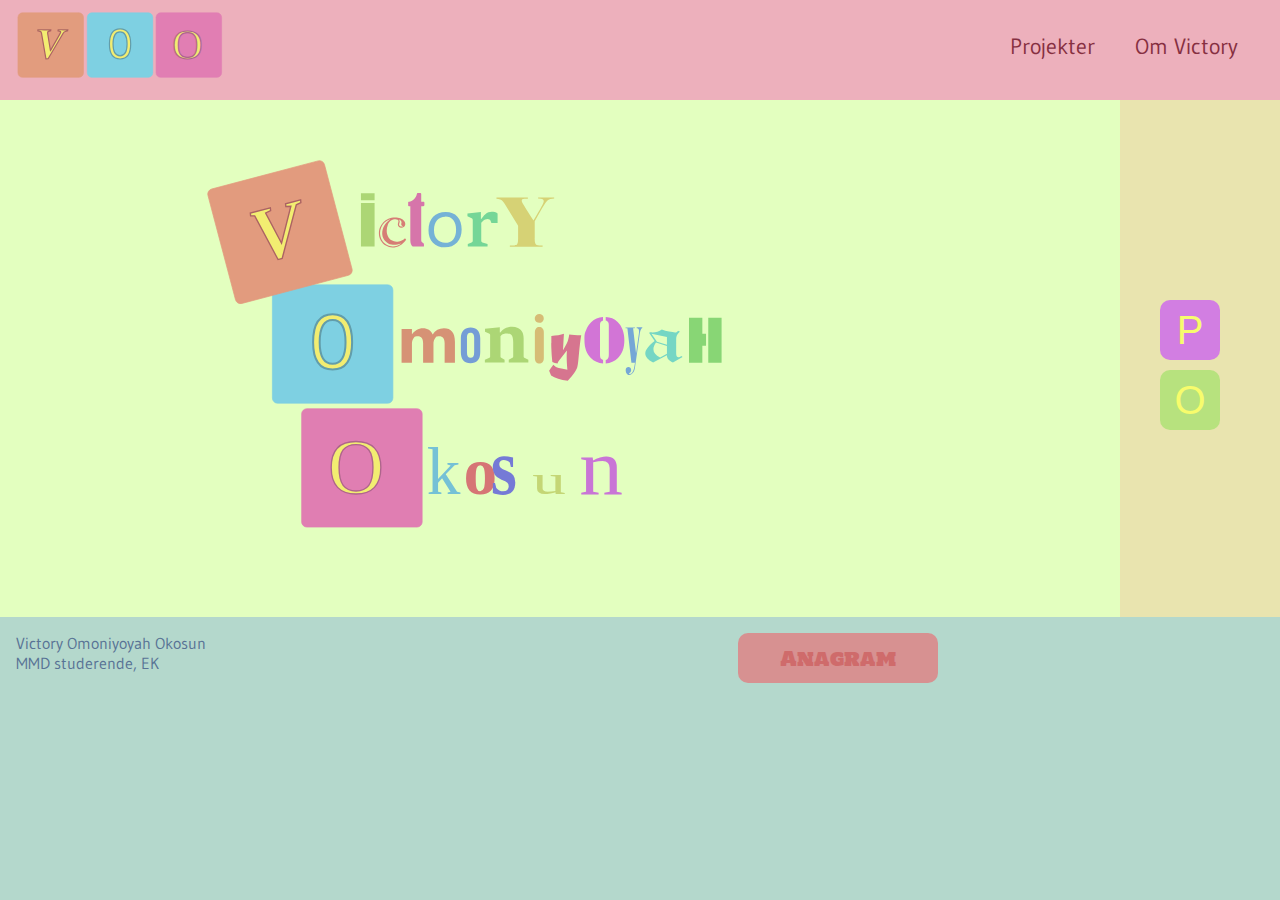
<file: index.html>
<!DOCTYPE html>
<html lang="da">

<head>
    <meta charset="UTF-8">
    <meta name="viewport" content="width=device-width, initial-scale=1.0">
    <title>VOO</title>

    <link rel="stylesheet" href="stylesheets/general.css">
    <link rel="stylesheet" href="stylesheets/forside.css">

    <link rel="preconnect" href="https://fonts.googleapis.com">
    <link rel="preconnect" href="https://fonts.gstatic.com" crossorigin>
    <link
        href="https://fonts.googleapis.com/css2?family=Gudea:ital,wght@0,400;0,700;1,400&family=Happy+Monkey&display=swap"
        rel="stylesheet">

    <link rel="preconnect" href="https://fonts.googleapis.com">
    <link rel="preconnect" href="https://fonts.gstatic.com" crossorigin>
    <link href="https://fonts.googleapis.com/css2?family=Holtwood+One+SC&display=swap" rel="stylesheet">

    <link rel="preconnect" href="https://fonts.googleapis.com">
    <link rel="preconnect" href="https://fonts.gstatic.com" crossorigin>
    <link href="https://fonts.googleapis.com/css2?family=Hanalei+Fill&display=swap" rel="stylesheet">

    <link rel="preconnect" href="https://fonts.googleapis.com">
    <link rel="preconnect" href="https://fonts.gstatic.com" crossorigin>
    <link href="https://fonts.googleapis.com/css2?family=Hanalei+Fill&family=Luckiest+Guy&display=swap"
        rel="stylesheet">

    <link rel="icon" type="image/png" sizes="32x32" href="forside-img/favicon.svg">
</head>

<body>
    <header>
        <a href="index.html"><img class="logo" src="forside-img/tema6-logo.svg" alt="logo"></a>
        <nav>
            <ul class="menu">
                <li><a href="projekter.html">Projekter</a></li>
                <li><a href="ommig.html">Om Victory</a></li>
            </ul>
            <button class="burger">
                <span class="line"></span>
                <span class="line"></span>
                <span class="line"></span>
            </button>
        </nav>
    </header>
    <main>
        <div id="buttonbox">
            <img id="forside1" src="forside-img/forside1.svg" alt="Victory Omoniyoyah Okosun">
            <img id="forside2" class="hide" src="forside-img/forside2.svg" alt="Victory Omoniyoyah Okosun">
            <img id="forside3" class="hide" src="forside-img/forside3mobil.svg" alt="Victory Omoniyoyah Okosun">
            <button id="knap1" class="anagram">Anagram</button>
            <button id="knap2" class="anagram hide">Reshuffle</button>
            <button id="knap3" class="anagram hide">🗘</button>
        </div>
        <div id="container">
            <div id="tomdiv" class="panel-div"></div>
            <div id="sidepanel" class="panel-div">
                <div class="button-flex">
                    <button id="pbutton" class="buttons"><a href="projekter.html">P</a></button>
                    <div class="text-hide1">rojekter</div>
                </div>
                <div class="button-flex">
                    <button id="obutton" class="buttons"><a href="projekter.html">O</a></button>
                    <div class="text-hide2">m Victory</div>
                </div>
            </div>
        </div>
    </main>
    <footer>
        <div>
            <p>Victory Omoniyoyah Okosun</p>
            <p>MMD studerende, EK</p>
        </div>
        <div class="gemknapper">
            <button id="desk-knap1" class="anagram hide show">Anagram</button>
            <button id="desk-knap2" class="anagram hide">Reshuffle</button>
            <button id="desk-knap3" class="anagram hide">🗘</button>
        </div>
    </footer>
    <script src="javascript/menu.js"></script>
    <script src="javascript/forside.js"></script>
</body>

</html>
</file>
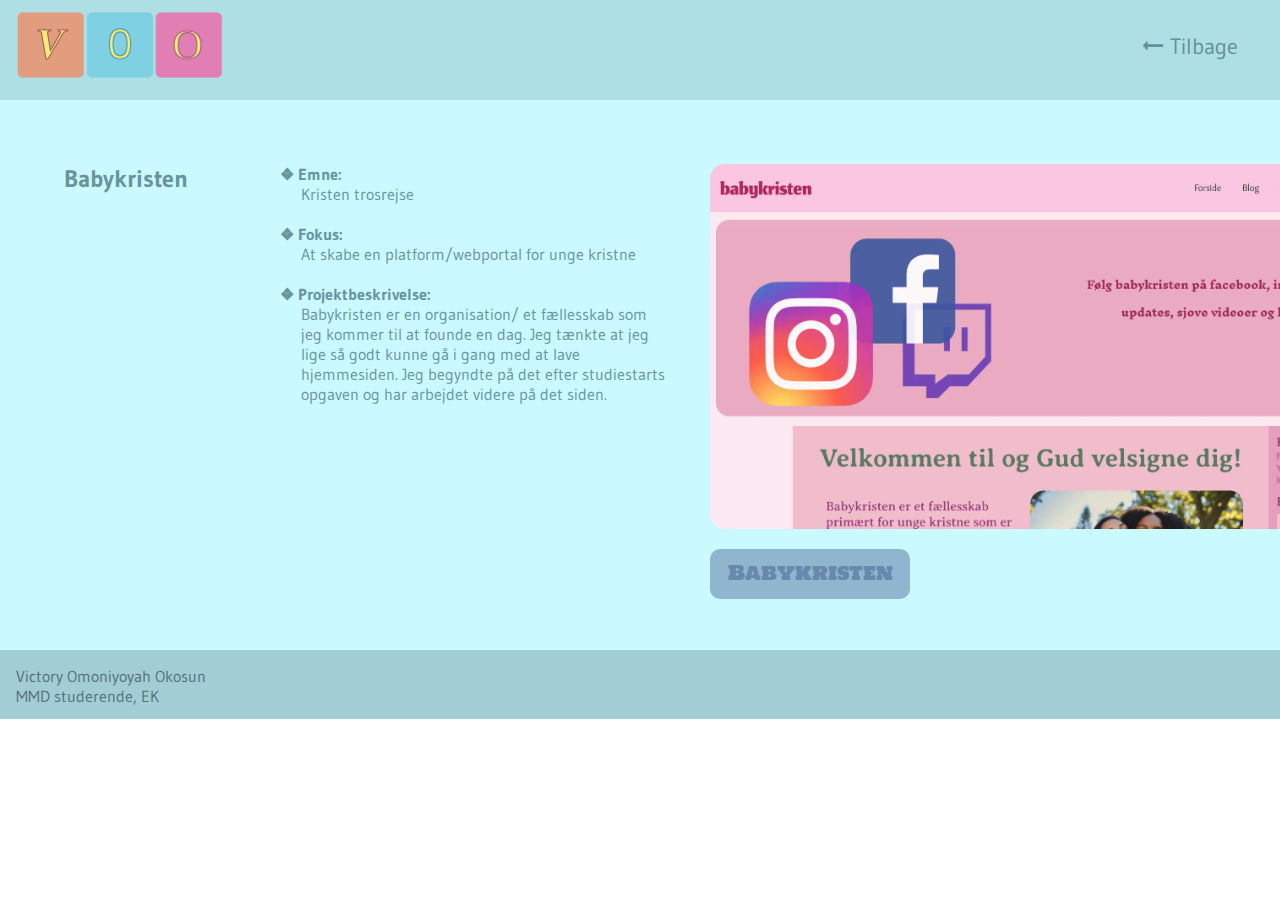
<file: bonus.html>
<!DOCTYPE html>
<html lang="da">

<head>
    <meta charset="UTF-8">
    <meta name="viewport" content="width=device-width, initial-scale=1.0">
    <title>Projekter</title>

    <link rel="stylesheet" href="stylesheets/general.css">
    <link rel="stylesheet" href="stylesheets/bonus.css">

    <link rel="preconnect" href="https://fonts.googleapis.com">
    <link rel="preconnect" href="https://fonts.gstatic.com" crossorigin>
    <link
        href="https://fonts.googleapis.com/css2?family=Gudea:ital,wght@0,400;0,700;1,400&family=Happy+Monkey&display=swap"
        rel="stylesheet">

    <link rel="preconnect" href="https://fonts.googleapis.com">
    <link rel="preconnect" href="https://fonts.gstatic.com" crossorigin>
    <link href="https://fonts.googleapis.com/css2?family=Holtwood+One+SC&display=swap" rel="stylesheet">

    <link rel="preconnect" href="https://fonts.googleapis.com">
    <link rel="preconnect" href="https://fonts.gstatic.com" crossorigin>
    <link href="https://fonts.googleapis.com/css2?family=Hanalei+Fill&display=swap" rel="stylesheet">

    <link rel="preconnect" href="https://fonts.googleapis.com">
    <link rel="preconnect" href="https://fonts.gstatic.com" crossorigin>
    <link href="https://fonts.googleapis.com/css2?family=Hanalei+Fill&family=Luckiest+Guy&display=swap"
        rel="stylesheet">

    <link rel="icon" type="image/png" sizes="32x32" href="forside-img/favicon.svg">
</head>

<body>
    <header>
        <a href="index.html"><img class="logo" src="forside-img/tema6-logo.svg" alt="logo"></a>
        <nav>
            <ul class="menu">
                <li><a href="projekter.html">🠔 Tilbage</a></li>
            </ul>
            <button class="burger">
                <span class="line"></span>
                <span class="line"></span>
                <span class="line"></span>
            </button>
        </nav>
    </header>
    <main>
        <!--BONUS Div-->
        <div id="bonus" class="projekt">
            <!-- <div class="bonus">
                <img class="scroll-arrow" src="semester1-img/scroll-bonus.svg" alt="Studiestart">
            </div> -->
            <div class="bonus-1 overskrift"><b>Babykristen</b></div>
            <div class="bonus-2">
                <div class="omsiden">
                    <b class="overskrift">Babykristen</b>
                </div>
                <p><b>❖ Emne:</b></p>
                <p class="movein">Kristen trosrejse</p>
                <br>
                <p><b>❖ Fokus:</b></p>
                <p class="movein">At skabe en platform/webportal for unge kristne</p>
                <br>
                <p><b>❖ Projektbeskrivelse:</b></p>
                <p class="movein">Babykristen er en organisation/ et fællesskab som jeg kommer til at founde en dag. Jeg
                    tænkte at jeg lige så godt kunne
                    gå i gang med at lave hjemmesiden. Jeg begyndte på det efter studiestarts opgaven og har arbejdet
                    videre på det siden.</p>
                <br>
            </div>
            <div class="mobil-bonus-3">
                <img class="mobilside-img" src="semester1-img/bonus-ss-mobil.webp" alt="billede af side">
                <br>
                <div class="knap bonus-button2">
                    <a href="https://vicky8484.github.io/babykristen/">Babykristen</a>
                </div>
            </div>
            <div class="bonus-3">
                <img class="webside-img" src="semester1-img/bonus-ss.webp" alt="billede af side">
                <br>
                <div class="knap bonus-button2">
                    <a href="https://vicky8484.github.io/babykristen/">Babykristen</a>
                </div>
            </div>
            <div class="bonus-1 overskrift quiz"><b>HSKT</b></div>
            <div class="bonus-2">
                <div class="omsiden">
                    <b class="overskrift">HSKT</b>
                </div>
                <p><b>❖ Emne:</b></p>
                <p class="movein">Opfundet genbrugsbutik</p>
                <br>
                <p><b>❖ Fokus:</b></p>
                <p class="movein">At skabe en hjemmeside/webshop til en opdigtet genbrugsbutik</p>
                <br>
                <p><b>❖ Projektbeskrivelse:</b></p>
                <p class="movein">Head, Shoulders, Knees & Toes er en genbrugsbutik som jeg fandt på i forbindelse med
                    at prøve at lave et site med
                    dobbelt header på siderne, altså at bruge header-elementet flere gange til at lave lokale menuer
                    under den globale.</p>
                <br>
            </div>
            <div class="mobil-bonus-3">
                <img class="mobilside-img" src="semester1-img/hskt-ss-mobil.webp" alt="billede af side">
                <br>
                <div class="knap bonus-button">
                    <a href="https://vicky8484.github.io/dobbel_header/">HSKT</a>
                </div>
            </div>
            <div class="bonus-3">
                <img class="webside-img" src="semester1-img/hskt-ss.webp" alt="billede af side">
                <br>
                <div class="knap bonus-button">
                    <a href="https://vicky8484.github.io/dobbel_header/">HSKT</a>
                </div>
            </div>
            <div class="bonus-1 overskrift"><b>Onclick spil</b></div>
            <div class="bonus-2">
                <div class="omsiden">
                    <b class="overskrift">Onclick spil</b>
                </div>
                <p><b>❖ Emne:</b></p>
                <p class="movein">Et spil</p>
                <br>
                <p><b>❖ Fokus:</b></p>
                <p class="movein">Bruge onclick events til at ændre billedet</p>
                <br>
                <p><b>❖ Projektbeskrivelse:</b></p>
                <p class="movein">Jeg ville teste onclick events og endte med at lave et spil med 7 levels (indtil
                    videre).</p>
                <br>
                <p class="movein">Hint hvis du sidder fast: Der er intet klikbart på billedet, da det bare er et
                    billede. Alt interaktivt er i teksten
                    eller et sted på linje med teksten.</p>
                <br>
            </div>
            <div class="mobil-bonus-3">
                <img class="mobilside-img" src="semester1-img/spil-mobil-ss.webp" alt="billede af side">
                <br>
                <div class="knap bonus-button">
                    <a href="https://vicky8484.github.io/spil_site/">Spil</a>
                </div>
            </div>
            <div class="bonus-3">
                <img class="webside-img" src="semester1-img/spil-ss.webp" alt="billede af side">
                <br>
                <div class="knap bonus-button">
                    <a href="https://vicky8484.github.io/spil_site/">Spil</a>
                </div>
            </div>
            <div class="bonus-1 overskrift"><b>Just scroll...</b></div>
            <div class="bonus-2">
                <div class="omsiden">
                    <b class="overskrift">Just scroll...</b>
                </div>
                <p><b>❖ Emne:</b></p>
                <p class="movein">Scroll animationer</p>
                <br>
                <p><b>❖ Fokus:</b></p>
                <p class="movein">Intet</p>
                <br>
                <p><b>❖ Projektbeskrivelse:</b></p>
                <p class="movein">Lave et site hvor man bare skal scrolle.</p>
                <p class="movein">(Det skulle være et sindssygt godt site, men
                    nu hvor jeg ved, at jeg godt kan lave det, er det ret kedeligt, så jeg har ikke lagt ret meget
                    energi
                    i det).</p>
                <br>
            </div>
            <div class="mobil-bonus-3">
                <img class="mobilside-img" src="semester1-img/js-mobil-ss.webp" alt="billede af side">
                <br>
                <div class="knap bonus-button">
                    <a href="https://vicky8484.github.io/scroll-site/">Scroll</a>
                </div>
            </div>
            <div class="bonus-3">
                <img class="webside-img" src="semester1-img/js-ss.webp" alt="billede af side">
                <br>
                <div class="knap bonus-button">
                    <a href="https://vicky8484.github.io/scroll-site/">Scroll</a>
                </div>
            </div>
            <div class="bonus-1 overskrift quiz"><b>Quiz</b></div>
            <div class="bonus-2">
                <div class="omsiden">
                    <b class="overskrift">Quiz</b>
                </div>
                <p><b>❖ Emne:</b></p>
                <p class="movein">Gæt min mening</p>
                <br>
                <p><b>❖ Fokus:</b></p>
                <p class="movein">At lave quiz kode som jeg kan bruge igen i fremtiden</p>
                <br>
                <p><b>❖ Projektbeskrivelse:</b></p>
                <p class="movein">Når jeg er helt broke, laver jeg betalte spørgeundersøgelser, og så tænkte jeg det
                    kunne
                    være sjovt at lave en selv. Men jeg kunne ikke finde nogle tutorials, så jeg fulgte den her <a
                        href="https://www.youtube.com/watch?v=PBcqGxrr9g8" class="bonus-link">Great stack tutorial</a>
                    og lavede en quiz i
                    stedet.</p>
                <br>
            </div>
            <div class="mobil-bonus-3">
                <img class="mobilside-img" src="semester1-img/quiz-mobil-ss.webp" alt="billede af side">
                <br>
                <div class="knap bonus-button">
                    <a href="https://vicky8484.github.io/survey-site/">Quiz</a>
                </div>
            </div>
            <div class="bonus-3">
                <img class="webside-img" src="semester1-img/quiz-ss.webp" alt="billede af side">
                <br>
                <div class="knap bonus-button">
                    <a href="https://vicky8484.github.io/survey-site/">Quiz</a>
                </div>
            </div>
        </div>
    </main>
    <footer>
        <p>Victory Omoniyoyah Okosun</p>
        <p>MMD studerende, EK</p>
    </footer>
</file>
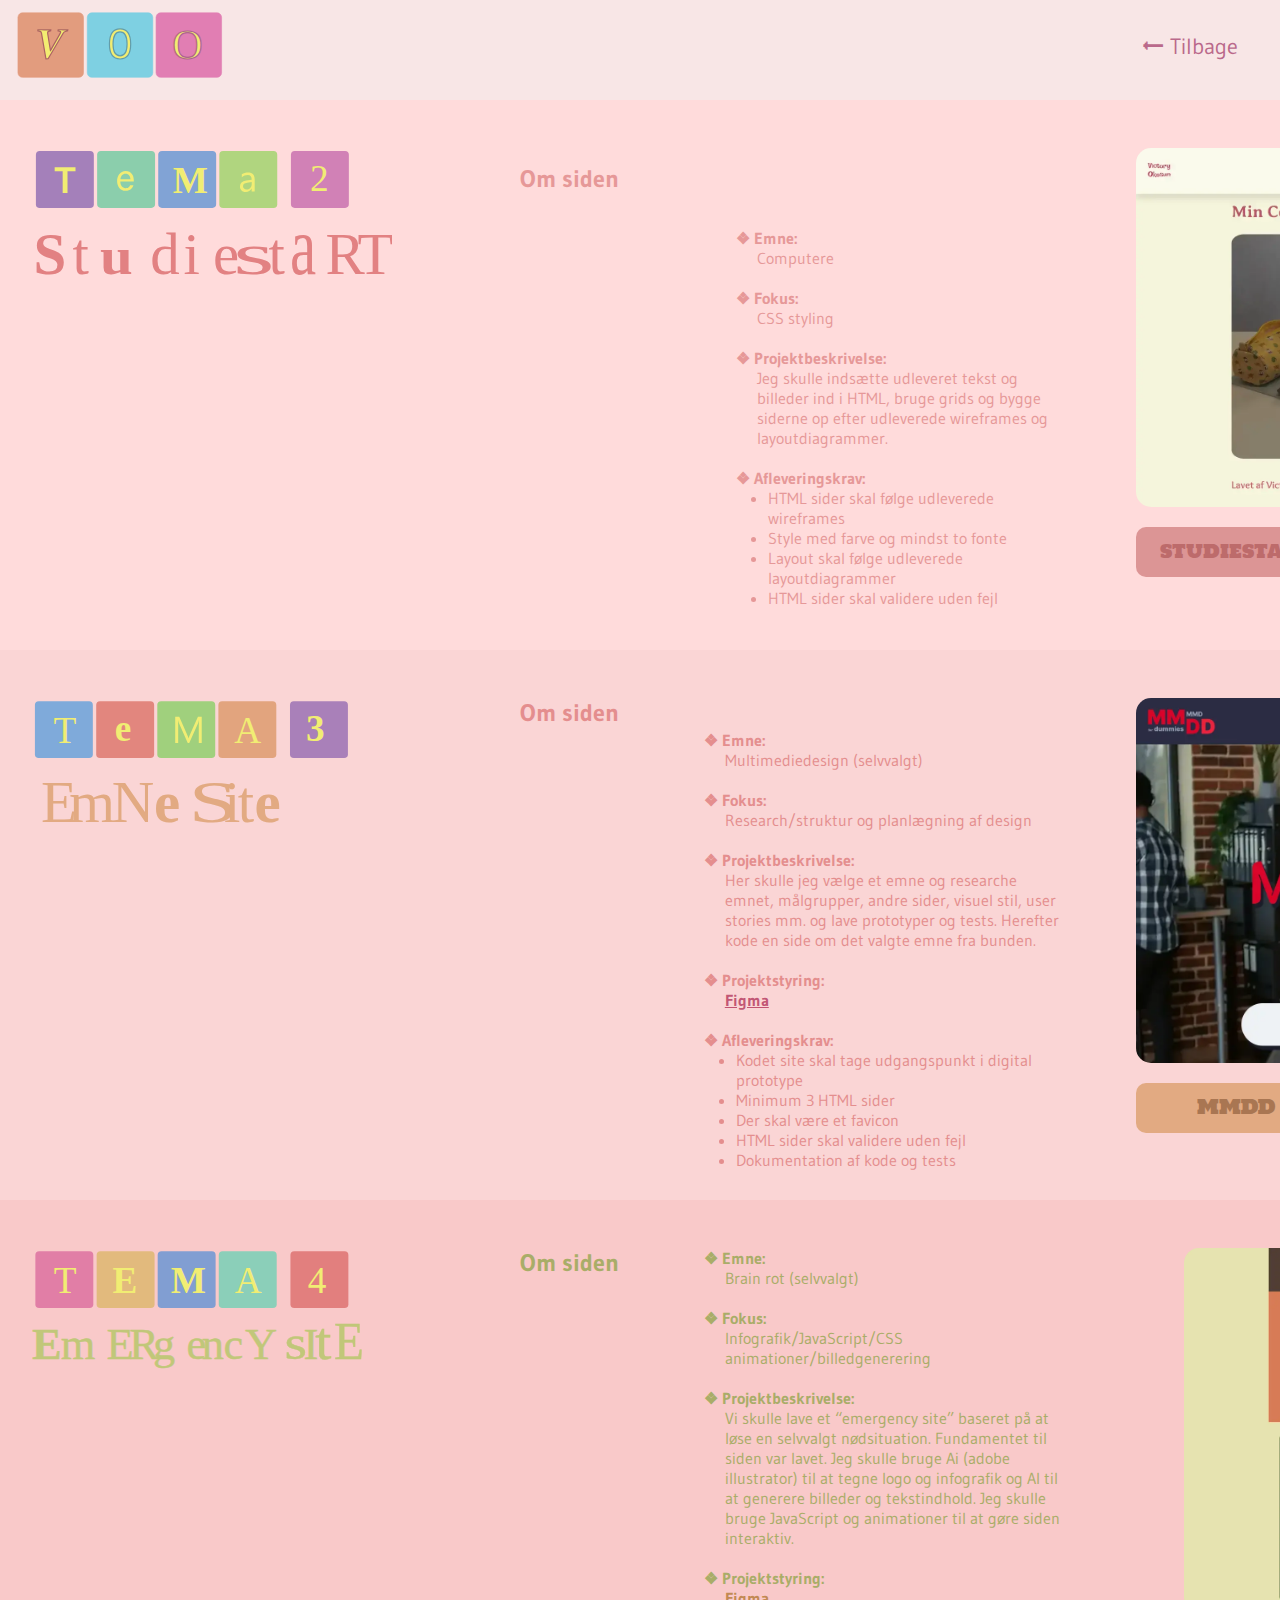
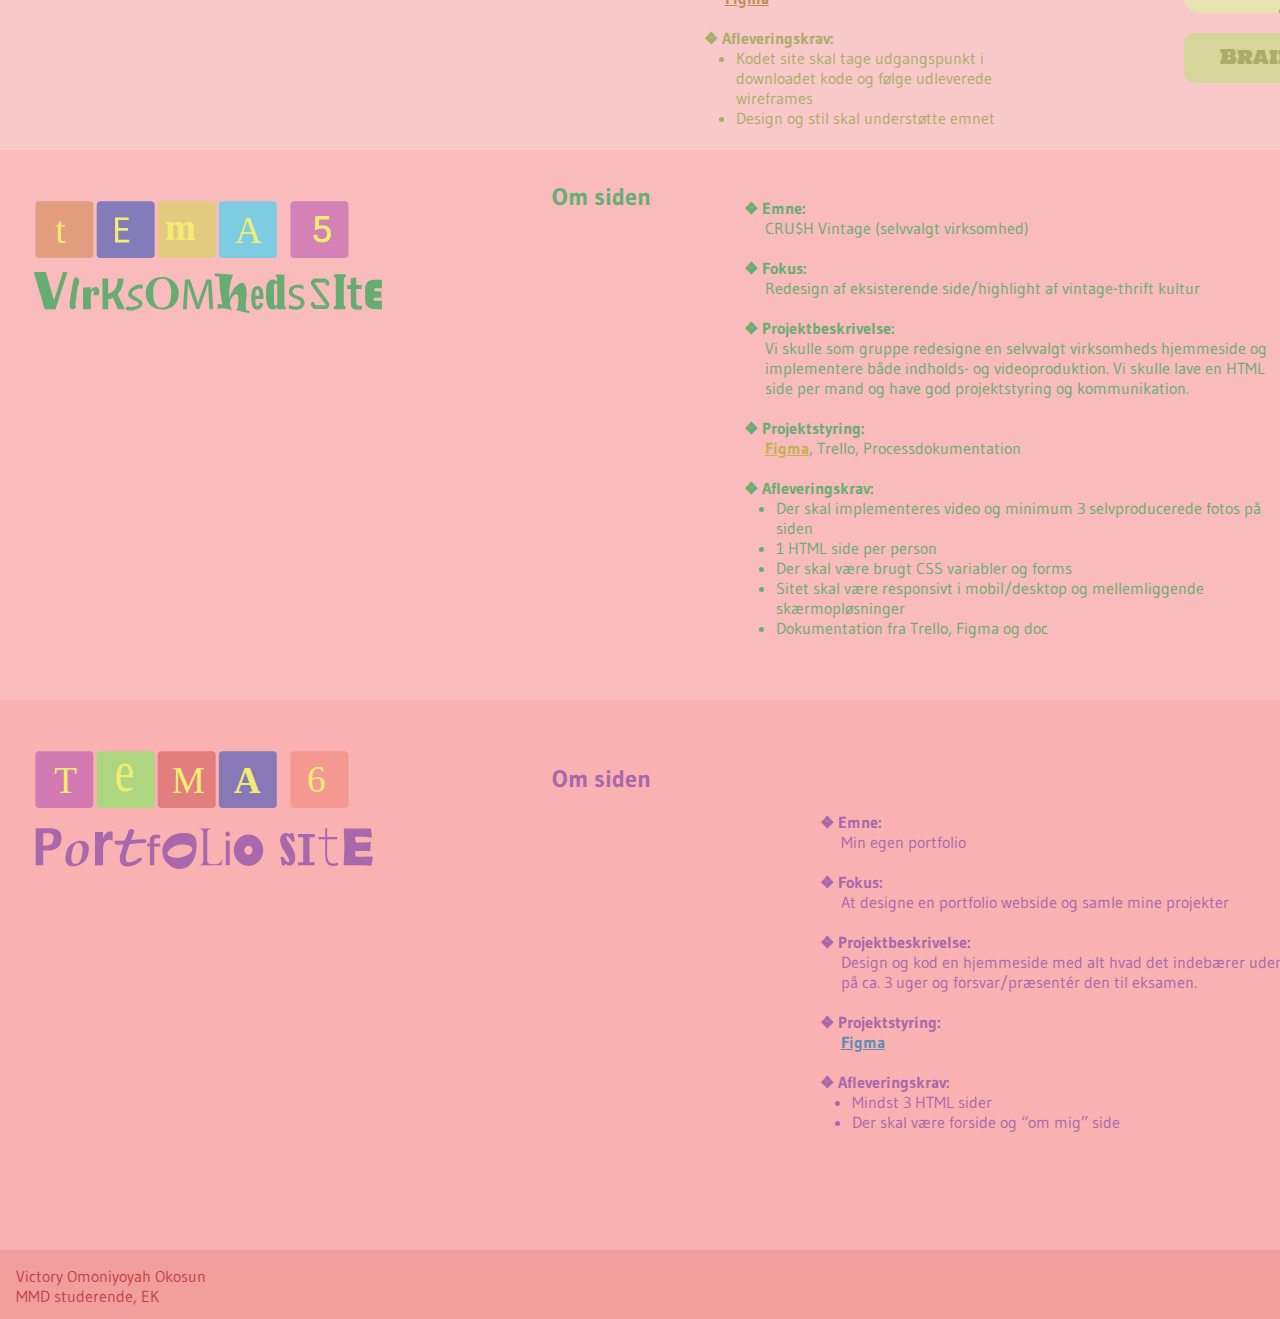
<file: semester1.html>
<!DOCTYPE html>
<html lang="da">

<head>
    <meta charset="UTF-8">
    <meta name="viewport" content="width=device-width, initial-scale=1.0">
    <title>1. semester</title>

    <link rel="stylesheet" href="stylesheets/general.css">
    <link rel="stylesheet" href="stylesheets/semester1.css">

    <link rel="preconnect" href="https://fonts.googleapis.com">
    <link rel="preconnect" href="https://fonts.gstatic.com" crossorigin>
    <link
        href="https://fonts.googleapis.com/css2?family=Gudea:ital,wght@0,400;0,700;1,400&family=Happy+Monkey&display=swap"
        rel="stylesheet">

    <link rel="preconnect" href="https://fonts.googleapis.com">
    <link rel="preconnect" href="https://fonts.gstatic.com" crossorigin>
    <link href="https://fonts.googleapis.com/css2?family=Holtwood+One+SC&display=swap" rel="stylesheet">

    <link rel="preconnect" href="https://fonts.googleapis.com">
    <link rel="preconnect" href="https://fonts.gstatic.com" crossorigin>
    <link href="https://fonts.googleapis.com/css2?family=Hanalei+Fill&display=swap" rel="stylesheet">

    <link rel="preconnect" href="https://fonts.googleapis.com">
    <link rel="preconnect" href="https://fonts.gstatic.com" crossorigin>
    <link href="https://fonts.googleapis.com/css2?family=Hanalei+Fill&family=Luckiest+Guy&display=swap"
        rel="stylesheet">

    <link rel="icon" type="image/png" sizes="32x32" href="forside-img/favicon.svg">
</head>

<body>
    <header>
        <a href="index.html"><img class="logo" src="forside-img/tema6-logo.svg" alt="logo"></a>
        <nav>
            <ul class="menu">
                <li><a href="projekter.html">🠔 Tilbage</a></li>
            </ul>
            <button class="burger">
                <span class="line"></span>
                <span class="line"></span>
                <span class="line"></span>
            </button>
        </nav>
    </header>
    <main>
        <!--TEMA 2 Div-->
        <div id="tema2" class="projekt">
            <div class="t2">
                <img class="tema" src="semester1-img/tema2.svg" alt="Tema 2">
                <img class="emne" src="semester1-img/studiestart.svg" alt="Studiestart">
                <img class="scroll-arrow" src="semester1-img/scroll-t2.svg" alt="Studiestart">
            </div>
            <div class="t2-1 overskrift"><b>Om siden</b></div>
            <div class="t2-2">
                <div class="omsiden">
                    <b class="overskrift">Om siden</b>
                </div>
                <p><b>❖ Emne:</b></p>
                <p class="movein">Computere</p>
                <br>
                <p><b>❖ Fokus:</b></p>
                <p class="movein">CSS styling</p>
                <br>
                <p><b>❖ Projektbeskrivelse:</b></p>
                <p class="movein">Jeg skulle indsætte udleveret tekst og billeder ind i
                    HTML, bruge grids og bygge siderne op efter udleverede wireframes og layoutdiagrammer.</p>
                <br>
                <p><b>❖ Afleveringskrav:</b></p>
                <ul class="ul-movein">
                    <li>HTML sider skal følge udleverede wireframes</li>
                    <li>Style med farve og mindst to fonte</li>
                    <li>Layout skal følge udleverede layoutdiagrammer</li>
                    <li>HTML sider skal validere uden fejl</li>
                </ul>
                <br>
            </div>
            <div class="mobil-t2-3">
                <div>
                    <img class="mobilside-img" src="semester1-img/tema2-ss-mobil.webp" alt="billede af side">
                </div>
                <br>
                <div class="knap tema2-button">
                    <a href="https://vicky8484.github.io/Studiestart-website/">studiestart</a>
                </div>
            </div>
            <div class="t2-3">
                <div>
                    <img class="webside-img" src="semester1-img/tema2-ss.webp" alt="billede af side">
                </div>
                <br>
                <div class="knap tema2-button">
                    <a href="https://vicky8484.github.io/Studiestart-website/">studiestart</a>
                </div>
            </div>
            <div class="t2-04">
                <div class="t2-1 overskrift"><b>Om temaet</b></div>
            </div>
            <div class="t2-4">
                <div class="omsiden">
                    <b class="overskrift">Om temaet</b>
                </div>
                <p><b>❖ Emne:</b></p>
                <p class="movein">Grundlæggende web</p>
                <p><b>❖ Fokus:</b></p>
                <ul class="ul-movein">
                    <li>HTML, CSS, grids</li>
                    <li>Designprincipper, gestaltlove</li>
                </ul>
            </div>
            <div class="t2-5">
                <div>
                    <p><b>Hjælpemidler</b></p>
                    <br>
                    <ul class="ul-movein">
                        <li>CodePen</li>
                        <li>FreeCodeCamp</li>
                        <li>Grid ExerCSSises</li>
                        <li>Squoosh</li>
                        <li>Google Fonts</li>
                        <li>Fontsquirrel</li>
                        <li>Fontjoy</li>
                        <li>whatthefont</li>
                    </ul>
                </div>
                <div>
                    <img class="unlocked-t2" src="semester1-img/unlocked-tema2.webp" alt="låse">
                </div>
            </div>
            <div class="t2-6">
                <p><b>Færdigheder</b></p>
                <br>
                <p>HTML ⬤⬤〇〇〇</p>
                <p>CSS styling ⬤⬤〇〇〇</p>
                <p>CSS grid ⬤〇〇〇〇</p>
            </div>
            <div class="mobil-t2-7">
                <details open>
                    <summary id="top" class="summary2">
                        <b>Mest inspirerende del</b>
                    </summary>
                    <div class="mest-isp-bigbox">
                        <p>
                            At lære om designprincipper, gestaltlove, fonte og farver.
                            Vi fik til opgave at lave mini audits og style tiles til hjemmesider vi selv fandt.
                        </p>
                    </div>
                </details>
                <details>
                    <summary class="summary2">
                        <b>Mest udfordrende del</b>
                    </summary>
                    <div class="mest-isp-bigbox">
                        <p>
                            At lære om grid layouts. Udover de sjove design opgaver, skulle vi også igennem utallige
                            grid
                            øvelser. Det var kun fedt
                            når det virkede.
                        </p>
                    </div>
                </details>
            </div>
            <div class="t2-7">
                <details open>
                    <summary id="top" class="summary2">
                        <b>Mest inspirerende del</b>
                    </summary>
                    <div class="mest-isp-bigbox">
                        <p>
                            At lære om designprincipper, gestaltlove, fonte og farver.
                            Vi fik til opgave at lave mini audits og style tiles til hjemmesider vi selv fandt.
                        </p>
                        <div class="mest-isp-imgbox">
                            <img class="mest-isp" src="semester1-img/mi-t2.webp" alt="Dark Star Fury style tile">
                            <img class="mest-isp" src="semester1-img/mi-t2-2.webp" alt="Luminaire mini audit">
                        </div>
                    </div>
                </details>
                <details>
                    <summary class="summary2">
                        <b>Mest udfordrende del</b>
                    </summary>
                    <div class="mest-isp-bigbox">
                        <p>
                            At lære om grid layouts. Udover de sjove design opgaver, skulle vi også igennem utallige
                            grid
                            øvelser. Det var kun fedt
                            når det virkede.
                        </p>
                    </div>
                </details>
            </div>
        </div>

        <!--TEMA 3 Div-->
        <div id="tema3" class="projekt">
            <div class="t3">
                <img class="tema" src="semester1-img/tema3.svg" alt="Tema 3">
                <img class="emne" src="semester1-img/emnesite.svg" alt="Emnesite">
                <img class="scroll-arrow" src="semester1-img/scroll-t3.svg" alt="Studiestart">
            </div>
            <div class="t3-1 overskrift"><b>Om siden</b></div>
            <div class="t3-2">
                <div class="omsiden">
                    <b class="overskrift">Om siden</b>
                </div>
                <p><b>❖ Emne:</b></p>
                <p class="movein">Multimediedesign (selvvalgt)</p>
                <br>
                <p><b>❖ Fokus:</b></p>
                <p class="movein">Research/struktur og planlægning af design</p>
                <br>
                <p><b>❖ Projektbeskrivelse:</b></p>
                <p class="movein">Her skulle jeg vælge et emne og researche emnet, målgrupper, andre sider, visuel stil,
                    user stories mm. og lave
                    prototyper og tests. Herefter kode en side om det valgte emne fra bunden.</p>
                <br>
                <p><b>❖ Projektstyring:</b></p>
                <p class="movein"><a class="figma-link1"
                        href="https://www.figma.com/design/amJqkwjuNyADhfV6VtfWr2/MMDD---Tema-3-Site?node-id=9-1527&t=eG3t7gam05IMZ0bl-1">Figma</a>
                </p>
                <br>
                <p><b>❖ Afleveringskrav:</b></p>
                <ul class="ul-movein">
                    <li>Kodet site skal tage udgangspunkt i digital prototype</li>
                    <li>Minimum 3 HTML sider</li>
                    <li>Der skal være et favicon</li>
                    <li>HTML sider skal validere uden fejl</li>
                    <li>Dokumentation af kode og tests</li>
                </ul>
                <br>
            </div>
            <div class="mobil-t3-3">
                <div>
                    <img class="mobilside-img" src="semester1-img/tema3-ss-mobil.webp" alt="billede af side">
                </div>
                <br>
                <div class="knap tema3-button">
                    <a href="https://vicky8484.github.io/mmdd-website/">MMDD</a>
                </div>
            </div>
            <div class="t3-3">
                <div>
                    <img class="webside-img" src="semester1-img/tema3-ss.webp" alt="billede af side">
                </div>
                <br>
                <div class="knap tema3-button">
                    <a href="https://vicky8484.github.io/mmdd-website/">MMDD</a>
                </div>
            </div>
            <div class="t3-4">
                <div class="t3-4 overskrift"><b>Om temaet</b></div>
            </div>
            <div class="t3-5">
                <div class="omsiden">
                    <b class="overskrift">Om temaet</b>
                </div>
                <p><b>❖ Emne:</b></p>
                <p class="movein">UX/UI</p>
                <p><b>❖ Fokus:</b></p>
                <ul class="ul-movein">
                    <li>Idegenerering, research metoder</li>
                    <li>Kodning, dokumentation</li>
                </ul>
            </div>
            <div class="t3-6">
                <div>
                    <p><b>Research metoder</b></p>
                    <br>
                    <ul class="ul-movein">
                        <li>Desktop research</li>
                        <li>User stories</li>
                        <li>Lightning demo</li>
                        <li>Kvantitative undersøgelser</li>
                        <li>Kvalitative undersøgelser</li>
                    </ul>
                </div>
                <div>
                    <img class="unlocked-t3" src="semester1-img/unlocked-tema3.webp" alt="låse">
                </div>
            </div>
            <div class="t3-7">
                <p><b>Færdigheder</b></p>
                <br>
                <p>HTML ⬤⬤⬤〇〇</p>
                <p>CSS styling ⬤⬤⬤〇〇</p>
                <p>CSS grid ⬤〇〇〇〇</p>
                <br>
                <div class="mini-flex">
                    <div>
                        <p><b>Ideudviklingsmetoder</b></p>
                        <br>
                        <ul class="ul-movein">
                            <li>Brainstorm</li>
                            <li>Mind map</li>
                            <li>Solution sketch</li>
                            <li>Crazy 8</li>
                            <li>Sketch museum</li>
                        </ul>
                    </div>
                    <div>
                        <img class="unlocked-t3" src="semester1-img/unlocked-tema3.webp" alt="låse">
                    </div>
                </div>
            </div>
            <div class="mobil-t3-8">
                <details id="details-t3" open>
                    <summary id="top" class="summary3">
                        <b>Mest inspirerende del</b>
                    </summary>
                    <div class="mest-isp-bigbox-t3">
                        <p>
                            At planlægge og designe min helt egen hjemmeside.
                        </p>
                    </div>
                </details>
                <details id="details-t3">
                    <summary class="summary3">
                        <b>Mest udfordrende del</b>
                    </summary>
                    <div class="mest-isp-bigbox-t3">
                        <p>
                            Jeg ville blive så færdig med siden som muligt, så jeg skrev indhold til alle 20 jobtitler i
                            den harmonika du kan se
                            nedenfor.
                        </p>
                    </div>
                </details>
            </div>
            <div class="t3-8">
                <details id="details-t3" open>
                    <summary class="summary3">
                        <b>Mest inspirerende del</b>
                    </summary>
                    <div class="mest-isp-bigbox-t3">
                        <p>
                            At planlægge og designe min helt egen hjemmeside.
                        </p>
                        <div class="mest-isp-imgbox">
                            <img class="mest-isp" src="semester1-img/mi-t3.webp" alt="Solution sketch">
                            <img class="mest-isp" src="semester1-img/mi-t3-3.webp" alt="Mood board">
                            <img class="mest-isp" src="semester1-img/mi-t3-2.webp" alt="Style tile">
                        </div>
                    </div>
                </details>
                <details id="details-t3">
                    <summary class="summary3">
                        <b>Mest udfordrende del</b>
                    </summary>
                    <div class="mest-isp-bigbox-t3">
                        <p>
                            Jeg ville blive så færdig med siden som muligt, så jeg skrev indhold til alle 20 jobtitler i
                            den harmonika du kan se
                            nedenfor.
                        </p>
                        <div class="mest-isp-imgbox-t3">
                            <img class="mest-isp" src="semester1-img/mi-t3-4.webp" alt="MMDD Jobtitel harmonika">
                            <img class="mest-isp" src="semester1-img/mi-t3-5.webp"
                                alt="MMDD Jobtitel harmonika udfoldet">
                        </div>
                    </div>
                </details>
            </div>
        </div>

        <!--TEMA 4 Div-->
        <div id="tema4" class="projekt">
            <div class="t4">
                <img class="tema" src="semester1-img/tema4.svg" alt="Tema 4">
                <img class="emne" src="semester1-img/emergencysite2.svg" alt="Emergencysite">
                <img class="scroll-arrow" src="semester1-img/scroll-t4.svg" alt="Studiestart">
            </div>
            <div class="t4-1 overskrift"><b>Om siden</b></div>
            <div class="t4-2">
                <div class="omsiden">
                    <b class="overskrift">Om siden</b>
                </div>
                <p><b>❖ Emne:</b></p>
                <p class="movein">Brain rot (selvvalgt)</p>
                <br>
                <p><b>❖ Fokus:</b></p>
                <p class="movein">Infografik/JavaScript/CSS animationer/billedgenerering</p>
                <br>
                <p><b>❖ Projektbeskrivelse:</b></p>
                <p class="movein">Vi skulle lave et “emergency site” baseret på at løse en selvvalgt nødsituation.
                    Fundamentet til siden var lavet. Jeg
                    skulle bruge Ai (adobe illustrator) til at tegne logo og infografik og AI til at generere billeder
                    og tekstindhold. Jeg
                    skulle bruge JavaScript og animationer til at gøre siden interaktiv.</p>
                <br>
                <p><b>❖ Projektstyring:</b></p>
                <p class="movein"><a class="figma-link2"
                        href="https://www.figma.com/design/zFwdlLg4tROQyS4foLEx9R/Tema-4---EMERGENCY?node-id=0-1&t=3LdGfEZ2MvguQMC5-1">Figma</a>
                </p>
                <br>
                <p><b>❖ Afleveringskrav:</b></p>
                <ul class="ul-movein">
                    <li>Kodet site skal tage udgangspunkt i downloadet kode og følge udleverede wireframes</li>
                    <li>Design og stil skal understøtte emnet</li>
                </ul>
                <br>
            </div>
            <div class="mobil-t4-3">
                <img class="mobilside-img" src="semester1-img/tema4-ss-mobil.webp" alt="billede af side">
                <br>
                <div class="knap tema4-button">
                    <a href="https://vicky8484.github.io/brainrot/index.html">Brain Rot</a>
                </div>
            </div>
            <div class="t4-3">
                <div class="ss-flex">
                    <img class="webside-img" src="semester1-img/tema4-ss.webp" alt="billede af side">
                    <img class="webside-img" src="semester1-img/tema4-ss2.webp" alt="billede af side">
                </div>
                <br>
                <div class="knap tema4-button">
                    <a href="https://vicky8484.github.io/brainrot/index.html">Brain Rot</a>
                </div>
            </div>
            <div class="t4-4 overskrift"><b>Om temaet</b></div>
            <div class="t4-5">
                <div class="omsiden">
                    <b class="overskrift">Om temaet</b>
                </div>
                <p><b>❖ Emne:</b></p>
                <p class="movein">Grundlæggende JS</p>
                <p><b>❖ Fokus:</b></p>
                <ul class="ul-movein">
                    <li>Idegenerering, indholdsproduktion, grafik</li>
                    <li>JavaScript, forms, CSS variabler</li>
                </ul>
            </div>
            <div class="t4-6">
                <div>
                    <p><b>Hjælpemidler</b></p>
                    <br>
                    <ul class="ul-movein">
                        <li>Adobe Illustrator</li>
                        <li>LinkedIn Learning</li>
                        <li>Adobe Firefly</li>
                    </ul>
                </div>
                <div>
                    <img class="unlocked-t4" src="semester1-img/unlocked-tema4.webp" alt="låse">
                </div>
            </div>
            <div class="t4-7">
                <p><b>Færdigheder</b></p>
                <br>
                <p>HTML ⬤⬤⬤⬤〇</p>
                <p>CSS styling ⬤⬤⬤⬤〇</p>
                <p>CSS grid ⬤〇〇〇〇</p>
                <p>CSS variabler ⬤〇〇〇〇</p>
                <p>JavaScript ⬤〇〇〇〇</p>
            </div>
            <div class="mobil-t4-8">
                <details id="details-t4" open>
                    <summary id="top" class="summary4">
                        <b>Mest inspirerende del</b>
                    </summary>
                    <div class="mest-isp-bigbox-t4">
                        <p>
                            At bygge videre på en grå side og give den liv + at designe og tegne min egen infografik.
                        </p>
                    </div>
                </details>
                <details id="details-t4">
                    <summary class="summary4">
                        <b>Mest udfordrende del</b>
                    </summary>
                    <div class="mest-isp-bigbox-t4">
                        <p>
                            At skulle “overtage” og kode videre på et projekt var lidt besværligt. Der var blevet gjort
                            ting for at få siden til at
                            virke på en bestemt måde, som jeg ikke forstod og som nogle gange drillede ift. at
                            implementere ting på siden.
                        </p>
                    </div>
                </details>
            </div>
            <div class="t4-8">
                <details id="details-t4" open>
                    <summary id="top" class="summary4">
                        <b>Mest inspirerende del</b>
                    </summary>
                    <div class="mest-isp-bigbox-t4">
                        <p>
                            At bygge videre på en grå side og give den liv + at designe og tegne min egen infografik.
                        </p>
                        <div class="mest-isp-imgbox">
                            <img class="mest-isp" src="semester1-img/mi-t4.webp" alt="Første skitse">
                            <img class="mest-isp" src="semester1-img/mi-t4-2.webp" alt="Prototype skitse">
                            <img class="mest-isp" src="semester1-img/mi-t4-3.webp" alt="Færdig hovedkarakter SVG">
                        </div>
                    </div>
                </details>
                <details id="details-t4">
                    <summary class="summary4">
                        <b>Mest udfordrende del</b>
                    </summary>
                    <div class="mest-isp-bigbox-t4">
                        <p>
                            At skulle “overtage” og kode videre på et projekt var lidt besværligt. Der var blevet gjort
                            ting for at få siden til at
                            virke på en bestemt måde, som jeg ikke forstod og som nogle gange drillede ift. at
                            implementere ting på siden.
                        </p>
                    </div>
                </details>
            </div>
        </div>

        <!--TEMA 5 Div-->
        <div id="tema5" class="projekt">
            <div class="t5">
                <img class="tema" src="semester1-img/tema5.svg" alt="Tema 4">
                <img class="emne" src="semester1-img/virksomhedssite.svg" alt="Virksomhedssite">
                <img class="scroll-arrow" src="semester1-img/scroll-t5.svg" alt="Studiestart">
            </div>
            <div class="t5-1 overskrift"><b>Om siden</b></div>
            <div class="t5-2">
                <div class="omsiden">
                    <b class="overskrift">Om siden</b>
                </div>
                <p><b>❖ Emne:</b></p>
                <p class="movein">CRU$H Vintage (selvvalgt virksomhed)</p>
                <br>
                <p><b>❖ Fokus:</b></p>
                <p class="movein">Redesign af eksisterende side/highlight af vintage-thrift kultur</p>
                <br>
                <p><b>❖ Projektbeskrivelse:</b></p>
                <p class="movein">Vi skulle som gruppe redesigne en selvvalgt virksomheds hjemmeside og implementere
                    både indholds- og videoproduktion. Vi
                    skulle lave en HTML side per mand og have god projektstyring og kommunikation.</p>
                <br>
                <p><b>❖ Projektstyring:</b></p>
                <p class="movein"><a class="figma-link3"
                        href="https://www.figma.com/design/GK8GhMg7aC4H4J6KyGJUmy/Tema-5---Redesign-CRUSH?node-id=0-1&t=Cfod8cgcPtBVeXfG-1">Figma</a>,
                    Trello, Processdokumentation</p>
                <br>
                <p><b>❖ Afleveringskrav:</b></p>
                <ul class="ul-movein">
                    <li>Der skal implementeres video og minimum 3 selvproducerede fotos på siden</li>
                    <li>1 HTML side per person</li>
                    <li>Der skal være brugt CSS variabler og forms</li>
                    <li>Sitet skal være responsivt i mobil/desktop og mellemliggende skærmopløsninger</li>
                    <li>Dokumentation fra Trello, Figma og doc</li>
                </ul>
                <br>
            </div>
            <div class="mobil-t5-3">
                <img class="mobilside-img" src="semester1-img/tema5-ss-mobil.webp" alt="billede af side">
                <br>
                <div class="knap tema5-button">
                    <a href="https://vicky8484.github.io/crush_vintage_redesign/index.html">Cru$h Vintage</a>
                </div>
            </div>
            <div class="t5-3">
                <div class="ss-flex">
                    <img class="webside-img" src="semester1-img/tema5-ss.webp" alt="billede af side">
                    <img class="webside-img" src="semester1-img/tema5-ss2.webp" alt="billede af side">
                </div>
                <br>
                <div class="knap tema5-button">
                    <a href="https://vicky8484.github.io/crush_vintage_redesign/index.html">Cru$h Vintage</a>
                </div>
            </div>
            <div class="t5-4 overskrift"><b>Om temaet</b></div>
            <div class="t5-5">
                <div class="omsiden">
                    <b class="overskrift">Om temaet</b>
                </div>
                <p><b>❖ Emne:</b></p>
                <p class="movein">Grundlæggende Indhold</p>
                <p><b>❖ Fokus:</b></p>
                <ul class="ul-movein">
                    <li>Gruppearbejde, virksomhedskontakt, field work</li>
                    <li>Indholds- og videoproduktion, git og GitHub</li>
                </ul>
            </div>
            <div class="t5-6">
                <div>
                    <p><b>Hjælpemidler</b></p>
                    <br>
                    <ul class="ul-movein">
                        <li>Adobe Photoshop</li>
                        <li>Adobe Premiere Pro</li>
                    </ul>
                </div>
                <div>
                    <img class="unlocked-t5" src="semester1-img/unlocked-tema5.webp" alt="låse">
                </div>
            </div>
            <div class="t5-7">
                <p><b>Færdigheder</b></p>
                <br>
                <p>HTML ⬤⬤⬤⬤〇</p>
                <p>CSS styling ⬤⬤⬤⬤〇</p>
                <p>CSS grid ⬤⬤〇〇〇</p>
                <p>CSS variabler ⬤⬤⬤〇〇</p>
                <p>JavaScript ⬤〇〇〇〇</p>
            </div>
            <div class="mobil-t5-8">
                <details id="details-t5" open>
                    <summary id="top" class="summary5">
                        <b>Mest inspirerende del</b>
                    </summary>
                    <div class="mest-isp-bigbox-t5">
                        <p>
                            At bruge alles styrker forskelligt. Jeg var god til kode-delen, andre var bedst til design
                            og ideudvikling, research
                            eller videoproduktion.
                        </p>
                    </div>
                </details>
                <details id="details-t5">
                    <summary class="summary5">
                        <b>Mest udfordrende del</b>
                    </summary>
                    <div class="mest-isp-bigbox-t5">
                        <p>
                            Jeg var meget heldig med min gruppe, vi havde både god kommunikation og godt
                            samarbejde. Shout out Alex, Ea,
                            Joakim og Erik! Men det var alligevel udfordrende at være gruppens git master og ansvarlig
                            for den generelle CSS.
                        </p>
                    </div>
                </details>
            </div>
            <div class="t5-8">
                <details id="details-t5" open>
                    <summary id="top" class="summary5">
                        <b>Mest inspirerende del</b>
                    </summary>
                    <div class="mest-isp-bigbox-t5">
                        <p>
                            At bruge alles styrker forskelligt. Jeg var god til kode-delen, andre var bedst til design
                            og ideudvikling, research
                            eller videoproduktion.
                        </p>
                        <div class="mest-isp-imgbox">
                            <img class="mest-isp-t51" src="semester1-img/mi-t5.webp" alt="Generel CSS">
                            <img class="mest-isp-t52" src="semester1-img/mi-t5-2.webp" alt="Mood boards">
                            <img class="mest-isp-t53" src="semester1-img/mi-t5-3.webp" alt="Stop motion produktion">
                        </div>
                    </div>
                </details>
                <details id="details-t5">
                    <summary class="summary5">
                        <b>Mest udfordrende del</b>
                    </summary>
                    <div class="mest-isp-bigbox-t5">
                        <p>
                            Jeg var meget heldig med min gruppe, vi havde både god kommunikation og godt
                            samarbejde. Shout out Alex, Ea,
                            Joakim og Erik! Men det var alligevel udfordrende at være gruppens git master og ansvarlig
                            for den generelle CSS.
                        </p>
                    </div>
                </details>
            </div>
        </div>

        <!--TEMA 6 Div-->
        <div id="tema6" class="projekt">
            <div class="t6">
                <img class="tema" src="semester1-img/tema6.svg" alt="Tema 6">
                <img class="emne" src="semester1-img/portfoliosite.svg" alt="Portfolio site">
                <img class="scroll-arrow" src="semester1-img/scroll-t6.svg" alt="Studiestart">
            </div>
            <div class="t6-1 overskrift"><b>Om siden</b></div>
            <div class="t6-2">
                <div class="omsiden">
                    <b class="overskrift">Om siden</b>
                </div>
                <p><b>❖ Emne:</b></p>
                <p class="movein">Min egen portfolio</p>
                <br>
                <p><b>❖ Fokus:</b></p>
                <p class="movein">At designe en portfolio webside og samle mine projekter</p>
                <br>
                <p><b>❖ Projektbeskrivelse:</b></p>
                <p class="movein">Design og kod en hjemmeside med alt hvad det indebærer uden hjælp på ca. 3 uger og
                    forsvar/præsentér den til eksamen.</p>
                <br>
                <p><b>❖ Projektstyring:</b></p>
                <p class="movein"><a class="figma-link4"
                        href="https://www.figma.com/design/1rG4RXEFQwwXkwenkugUnc/Tema-6---Portfolio?node-id=4-370&t=oZmZT2MKCaMAIaVw-1">Figma</a>
                </p>
                <br>
                <p><b>❖ Afleveringskrav:</b></p>
                <ul class="ul-movein">
                    <li>Mindst 3 HTML sider</li>
                    <li>Der skal være forside og “om mig” side</li>
                </ul>
                <br>
            </div>
            <div class="mobil-t6-3">
                <img class="mobilside-img" src="semester1-img/tema6-ss-mobil.webp" alt="billede af side">
                <br>
            </div>
            <div class="t6-3">
                <div class="ss-flex">
                    <img class="webside-img" src="semester1-img/tema6-ss.webp" alt="billede af side">
                    <img class="webside-img" src="semester1-img/tema6-ss-2.webp" alt="billede af side">
                </div>
                <br>
            </div>
            <div class="t6-4 overskrift"><b>Om temaet</b></div>
            <div class="t6-5">
                <div class="omsiden">
                    <b class="overskrift">Om temaet</b>
                </div>
                <p><b>❖ Emne:</b></p>
                <p class="movein">Portfolio eksamen</p>
                <p><b>❖ Fokus:</b></p>
                <p class="movein">At bruge de ting vi har lært gennem semesteret og lave et bomb ass portfolio site</p>
            </div>
            <div class="t6-6">
                <p><b>Værktøjer</b></p>
                <br>
                <p>Adobe Illustrator</p>
                <p>Squoosh</p>
                <p>Figma</p>
            </div>
            <div class="t6-7">
                <p><b>Færdigheder</b></p>
                <br>
                <p>HTML ⬤⬤⬤⬤⬤</p>
                <p>CSS styling ⬤⬤⬤⬤〇</p>
                <p>CSS grid ⬤⬤⬤〇〇</p>
                <p>CSS variabler ⬤⬤⬤〇〇</p>
                <p>JavaScript ⬤⬤〇〇〇</p>
            </div>
            <div class="mobil-t6-8">
                <details class="details-t6" open>
                    <summary class="summary6">
                        <b>Mest inspirerende del</b>
                    </summary>
                    <div class="mest-isp-bigbox-t6">
                        <p>
                            At designe min egen portfolio og friheden til selv at bestemme. Det er for eksempel nok ikke
                            meningen at man skal
                            inkludere ting der ikke er studierelevante, men øhh... det er MIN side.
                        </p>
                    </div>
                </details>
                <details class="details-t6">
                    <summary class="summary6">
                        <b>Mest udfordrende del</b>
                    </summary>
                    <div class="mest-isp-bigbox-t6">
                        <p>
                            Jeg gav mig selv et stort arbejde med at skulle lave alle “h1’ere” på siden og alt
                            forsideindholdet + al
                            byggeklods-teksten på “projekter” siden i Ai som SVG’er.
                        </p>
                    </div>
                </details>
            </div>
            <div class="t6-8">
                <details class="details-t6" open>
                    <summary class="summary6">
                        <b>Mest inspirerende del</b>
                    </summary>
                    <div class="mest-isp-bigbox-t6">
                        <p>
                            At designe min egen portfolio og friheden til selv at bestemme. Det er for eksempel nok ikke
                            meningen at man skal
                            inkludere ting der ikke er studierelevante, men øhh... det er MIN side.
                        </p>
                        <div class="mest-isp-imgbox">
                            <img class="mest-isp-t61" src="semester1-img/mi-t6.webp" alt="Doodle">
                            <img class="mest-isp-t62" src="semester1-img/mi-t6-2.webp" alt="Digital art">
                            <img class="mest-isp-t63" src="semester1-img/mi-t6-3.webp" alt="Maleri">
                            <img class="mest-isp-t64" src="semester1-img/mi-t6-4.webp" alt="Foto af sol">
                        </div>
                    </div>
                </details>
                <details class="details-t6">
                    <summary class="summary6">
                        <b>Mest udfordrende del</b>
                    </summary>
                    <div class="mest-isp-bigbox-t6">
                        <p>
                            Jeg gav mig selv et stort arbejde med at skulle lave alle “h1’ere” på siden og alt
                            forsideindholdet + al
                            byggeklods-teksten på “projekter” siden i Ai som SVG’er.
                        </p>
                    </div>
                </details>
            </div>
        </div>
    </main>
    <footer>
        <p>Victory Omoniyoyah Okosun</p>
        <p>MMD studerende, EK</p>
    </footer>
    <script src="javascript/menu.js"></script>
</body>

</html>
</file>
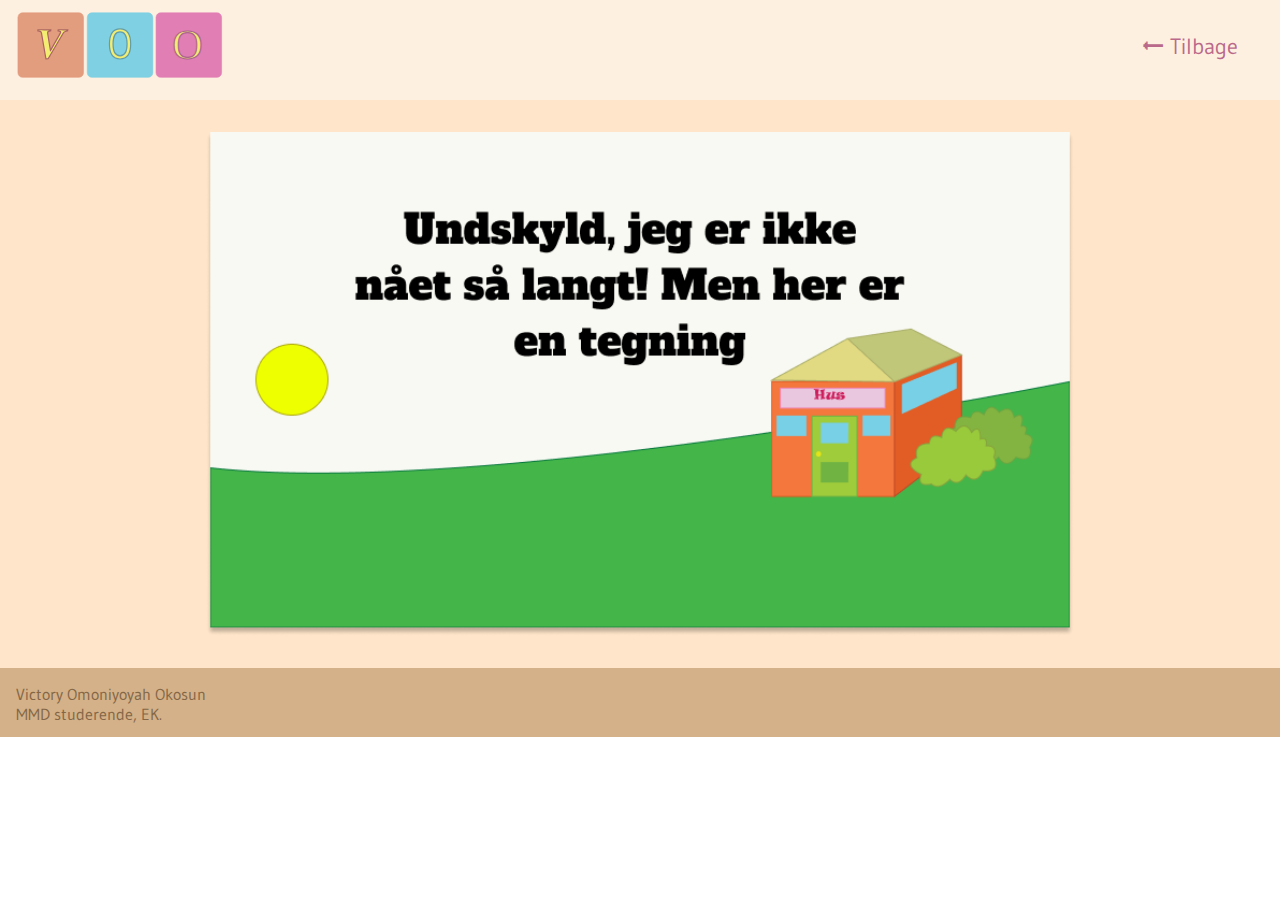
<file: semester2.html>
<!DOCTYPE html>
<html lang="da">

<head>
    <meta charset="UTF-8">
    <meta name="viewport" content="width=device-width, initial-scale=1.0">
    <title>Projekter</title>

    <link rel="stylesheet" href="stylesheets/general.css">
    <link rel="stylesheet" href="stylesheets/semester2.css">

    <link rel="preconnect" href="https://fonts.googleapis.com">
    <link rel="preconnect" href="https://fonts.gstatic.com" crossorigin>
    <link
        href="https://fonts.googleapis.com/css2?family=Gudea:ital,wght@0,400;0,700;1,400&family=Happy+Monkey&display=swap"
        rel="stylesheet">

    <link rel="preconnect" href="https://fonts.googleapis.com">
    <link rel="preconnect" href="https://fonts.gstatic.com" crossorigin>
    <link href="https://fonts.googleapis.com/css2?family=Holtwood+One+SC&display=swap" rel="stylesheet">

    <link rel="preconnect" href="https://fonts.googleapis.com">
    <link rel="preconnect" href="https://fonts.gstatic.com" crossorigin>
    <link href="https://fonts.googleapis.com/css2?family=Hanalei+Fill&display=swap" rel="stylesheet">

    <link rel="preconnect" href="https://fonts.googleapis.com">
    <link rel="preconnect" href="https://fonts.gstatic.com" crossorigin>
    <link href="https://fonts.googleapis.com/css2?family=Hanalei+Fill&family=Luckiest+Guy&display=swap"
        rel="stylesheet">

    <link rel="icon" type="image/png" sizes="32x32" href="forside-img/favicon.svg">
</head>

<body>
    <header>
        <a href="index.html"><img class="logo" src="forside-img/tema6-logo.svg" alt="logo"></a>
        <nav>
            <ul class="menu">
                <li><a href="projekter.html">🠔 Tilbage</a></li>
            </ul>
            <button class="burger">
                <span class="line"></span>
                <span class="line"></span>
                <span class="line"></span>
            </button>
        </nav>
    </header>
    <main>
        <div id="undskyld">
            <div></div>
            <div>
                <img class="mmh" src="projekter-img/tegning-mbil.png" alt="undskyld">
                <img class="hmm" src="projekter-img/tegning-web.png" alt="undskyld">
            </div>
            <div></div>
        </div>
    </main>
    <footer>
        <div>
            <p>Victory Omoniyoyah Okosun</p>
            <p>MMD studerende, EK.</p>
        </div>
    </footer>
</file>
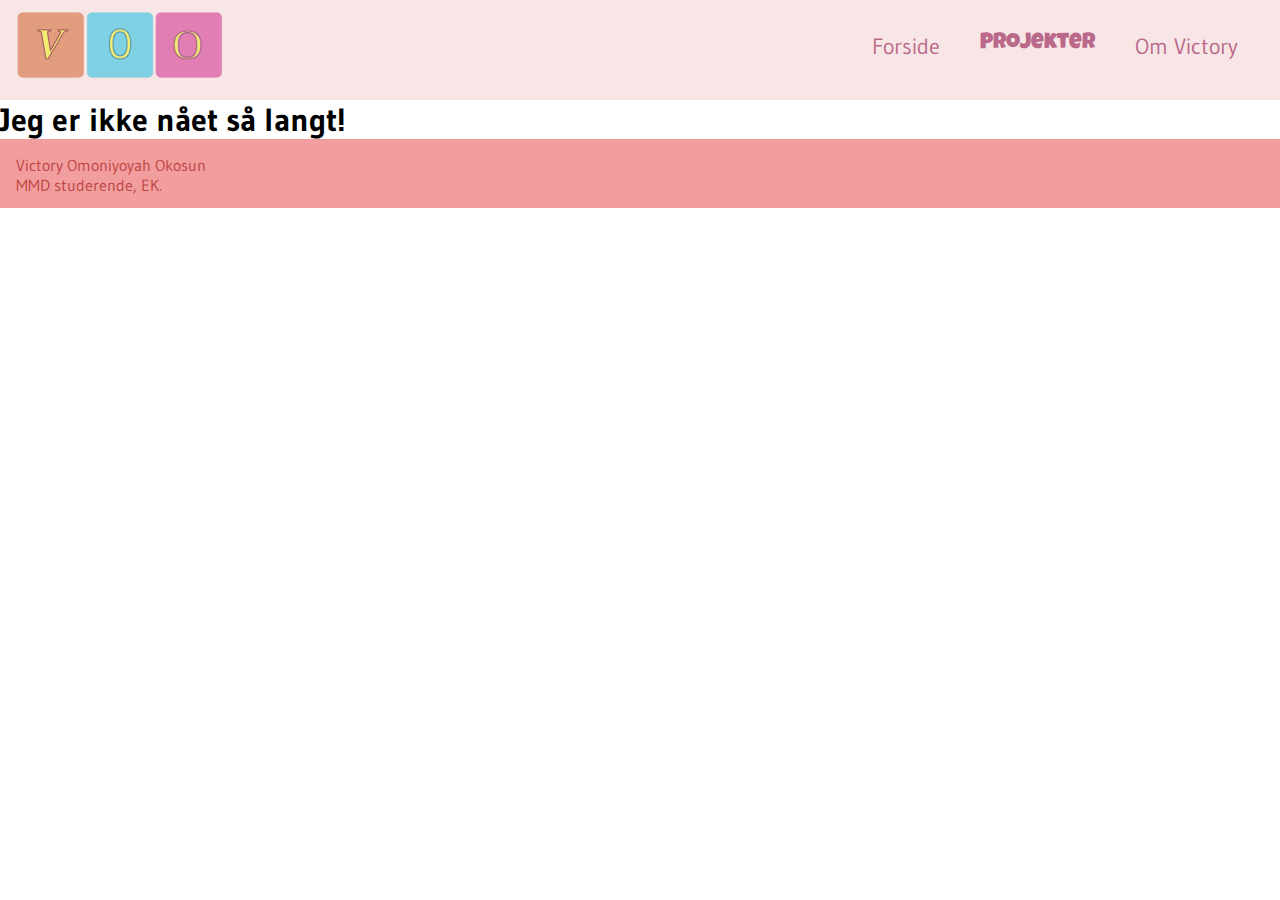
<file: semester3.html>
<!DOCTYPE html>
<html lang="da">

<head>
    <meta charset="UTF-8">
    <meta name="viewport" content="width=device-width, initial-scale=1.0">
    <title>Projekter</title>

    <link rel="stylesheet" href="stylesheets/general.css">
    <link rel="stylesheet" href="stylesheets/semester1.css">

    <link rel="preconnect" href="https://fonts.googleapis.com">
    <link rel="preconnect" href="https://fonts.gstatic.com" crossorigin>
    <link
        href="https://fonts.googleapis.com/css2?family=Gudea:ital,wght@0,400;0,700;1,400&family=Happy+Monkey&display=swap"
        rel="stylesheet">

    <link rel="preconnect" href="https://fonts.googleapis.com">
    <link rel="preconnect" href="https://fonts.gstatic.com" crossorigin>
    <link href="https://fonts.googleapis.com/css2?family=Holtwood+One+SC&display=swap" rel="stylesheet">

    <link rel="preconnect" href="https://fonts.googleapis.com">
    <link rel="preconnect" href="https://fonts.gstatic.com" crossorigin>
    <link href="https://fonts.googleapis.com/css2?family=Hanalei+Fill&display=swap" rel="stylesheet">

    <link rel="preconnect" href="https://fonts.googleapis.com">
    <link rel="preconnect" href="https://fonts.gstatic.com" crossorigin>
    <link href="https://fonts.googleapis.com/css2?family=Hanalei+Fill&family=Luckiest+Guy&display=swap"
        rel="stylesheet">

    <link rel="icon" type="image/png" sizes="32x32" href="forside-img/favicon.svg">
</head>

<body>
    <header>
        <a href="index.html"><img class="logo" src="forside-img/tema6-logo.svg" alt="logo"></a>
        <nav>
            <ul class="menu">
                <li><a href="index.html">Forside</a></li>
                <li><a href="projekter.html" class="menu-projekter">Projekter</a></li>
                <li><a href="ommig.html">Om Victory</a></li>
            </ul>
            <button class="burger">
                <span class="line"></span>
                <span class="line"></span>
                <span class="line"></span>
            </button>
        </nav>
    </header>
    <main>
        <h1>Jeg er ikke nået så langt!</h1>
    </main>
    <footer>
        <div>
            <p>Victory Omoniyoyah Okosun</p>
            <p>MMD studerende, EK.</p>
        </div>
    </footer>
</file>
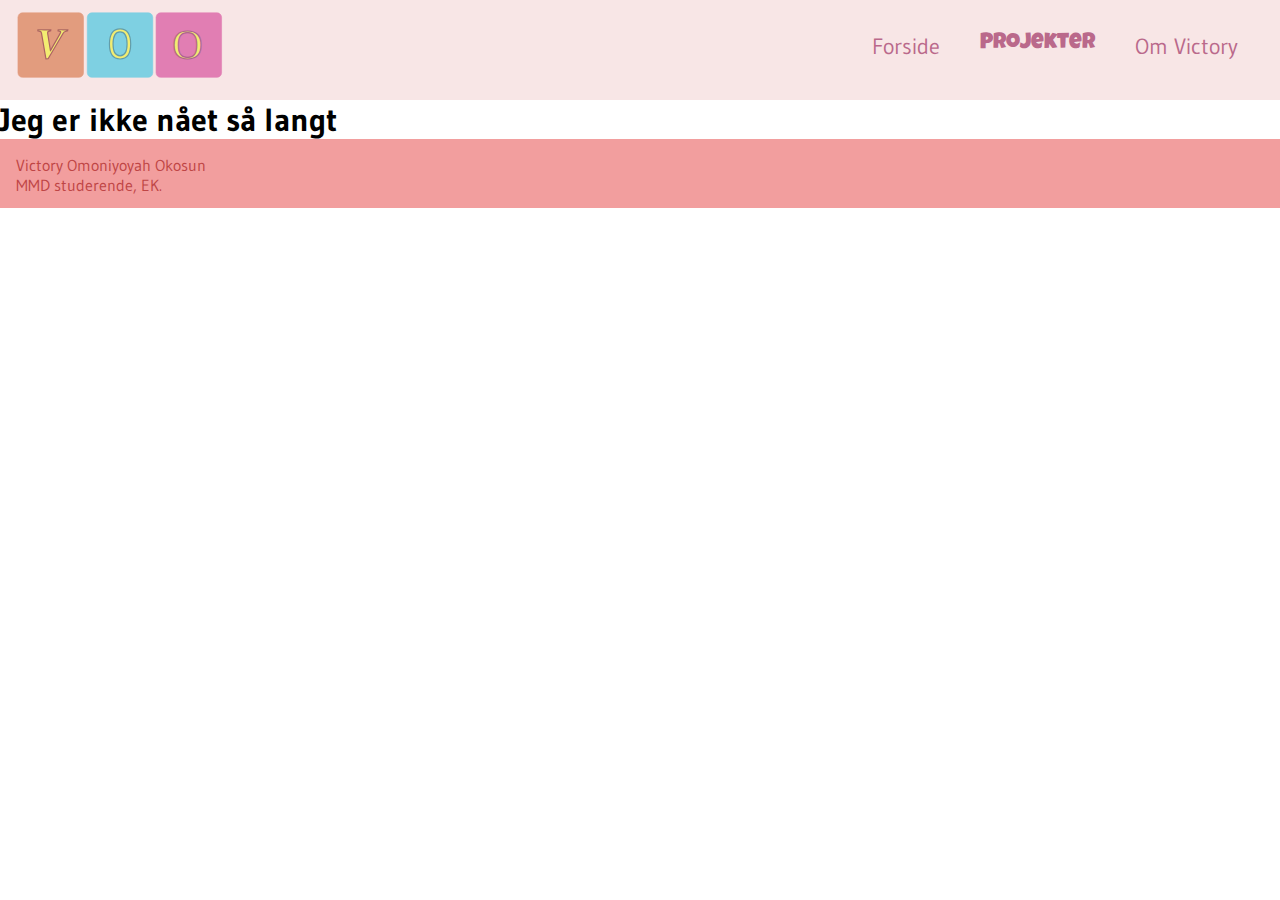
<file: semester4.html>
<!DOCTYPE html>
<html lang="da">

<head>
    <meta charset="UTF-8">
    <meta name="viewport" content="width=device-width, initial-scale=1.0">
    <title>Projekter</title>

    <link rel="stylesheet" href="stylesheets/general.css">
    <link rel="stylesheet" href="stylesheets/semester1.css">

    <link rel="preconnect" href="https://fonts.googleapis.com">
    <link rel="preconnect" href="https://fonts.gstatic.com" crossorigin>
    <link
        href="https://fonts.googleapis.com/css2?family=Gudea:ital,wght@0,400;0,700;1,400&family=Happy+Monkey&display=swap"
        rel="stylesheet">

    <link rel="preconnect" href="https://fonts.googleapis.com">
    <link rel="preconnect" href="https://fonts.gstatic.com" crossorigin>
    <link href="https://fonts.googleapis.com/css2?family=Holtwood+One+SC&display=swap" rel="stylesheet">

    <link rel="preconnect" href="https://fonts.googleapis.com">
    <link rel="preconnect" href="https://fonts.gstatic.com" crossorigin>
    <link href="https://fonts.googleapis.com/css2?family=Hanalei+Fill&display=swap" rel="stylesheet">

    <link rel="preconnect" href="https://fonts.googleapis.com">
    <link rel="preconnect" href="https://fonts.gstatic.com" crossorigin>
    <link href="https://fonts.googleapis.com/css2?family=Hanalei+Fill&family=Luckiest+Guy&display=swap"
        rel="stylesheet">

    <link rel="icon" type="image/png" sizes="32x32" href="forside-img/favicon.svg">
</head>

<body>
    <header>
        <a href="index.html"><img class="logo" src="forside-img/tema6-logo.svg" alt="logo"></a>
        <nav>
            <ul class="menu">
                <li><a href="index.html">Forside</a></li>
                <li><a href="projekter.html" class="menu-projekter">Projekter</a></li>
                <li><a href="ommig.html">Om Victory</a></li>
            </ul>
            <button class="burger">
                <span class="line"></span>
                <span class="line"></span>
                <span class="line"></span>
            </button>
        </nav>
    </header>
    <main>
        <h1>Jeg er ikke nået så langt</h1>
    </main>
    <footer>
        <div>
            <p>Victory Omoniyoyah Okosun</p>
            <p>MMD studerende, EK.</p>
        </div>
    </footer>
</file>
<file: stylesheets/forside.css>
/*hide funktion*/

.hide {
  display: none;
}

/*HEADER FOOTER MAIN*/

header {
  background-color: #edb0bc;
}

footer {
  color: #587395;
  background-color: #b4d8cc;
  display: flex;
  display: grid;
  grid-template-columns: 4fr 3fr;
}

body {
  background-color: #b4d8cc;
}

main {
  padding-block: 3.5rem;
  background-color: #e3ffbf;
}

img {
  width: 100%;
  justify-self: center;
}

/*mobil menu for forside*/
.menu a {
  color: #862f41;
}

.menu a:hover {
  color: #a85969;
  font-family: "Luckiest Guy";
  font-weight: 400;
  font-style: normal;
}

@media screen and (max-width: 800px) {
  nav.active .menu {
    background-color: #fbfbc9;
  }

  .menu a {
    color: #afaf5a;
  }

  .menu a:hover {
    color: #afaf7d;
    text-decoration: none;
    font-family: "Luckiest Guy";
    font-weight: 400;
    font-style: normal;
  }
}

/*mobil anagram knapper*/

.anagram {
  font-family: "Holtwood One SC", serif;
  font-weight: 400;
  font-style: normal;
  font-size: 1.2rem;
  height: 50px;
  width: 200px;
  border-radius: 10px;
  border: none;
}

.anagram:hover {
  box-shadow: 2px 3px 6px #a3b788a1;
}

#knap1 {
  background-color: #d79191;
  color: #cf6b6b;
}

#knap2 {
  background-color: #9cabbe;
  color: #4c7da7;
}

#knap3 {
  background-color: #6fd374;
  color: #39934f;
  font-size: 1.5rem;
  font-weight: 900;
}

#buttonbox {
  text-align: center;
}

/*desktop footer knapper som ikke skal vises i mobil*/

.gemknapper {
  display: none;
}

/*projekt/om mig knapper, skal ikke vises i mobil*/
.buttons {
  display: none;
}

.text-hide1 {
  display: none;
}

.text-hide2 {
  display: none;
}

/*forside media queries*/

@media screen and (min-width: 500px) {
  img {
    width: 100%;
    justify-self: center;
  }
}

@media screen and (min-width: 700px) {
  img {
    width: 590px;
    justify-self: center;
  }
}

@media screen and (min-width: 800px) {
  img {
    width: 590px;
    justify-self: center;
  }
}

@media screen and (min-width: 1230px) {
  /*generelt*/

  body {
    overflow-y: hidden;
  }

  main {
    padding: 0;
    display: grid;
    grid-template-columns: 3fr 1fr;
  }

  img {
    width: 689px;
    justify-self: center;
  }

  /*SIDEPANEL*/

  #container {
    background-color: #e3ffbf;
    display: grid;
    grid-template-columns: 2fr 3fr;
    display: flex;
  }

  .panel-div {
    flex: 1;
    transition: 0.5s;
    height: 517px;
    padding-top: 200px;
    padding-left: 40px;
  }

  #tomdiv {
    background-color: #e3ffbf;
  }

  #sidepanel {
    background-color: #e9e4af;
  }

  #sidepanel:hover {
    flex: 6;
    background-color: #efc8eb;
  }

  .text-hide1 {
    display: none;
  }

  .text-hide2 {
    display: none;
  }

  .buttons:hover + .text-hide1 {
    display: block;
    color: #e27eb5;
    font-family: "Luckiest Guy";
    font-weight: 400;
    font-style: normal;
    font-size: 1.7rem;
    padding-top: 12px;
    padding-left: 5px;
  }

  .buttons:hover + .text-hide2 {
    display: block;
    color: #5bbe9f;
    font-family: "Luckiest Guy";
    font-weight: 400;
    font-style: normal;
    font-size: 1.7rem;
    padding-top: 12px;
    padding-left: 5px;
  }

  .button-flex {
    display: flex;
  }
  /*projekt og om mig knapper*/

  .buttons {
    padding: 0.5rem;
    font-size: 2.5rem;
    width: 60px;
    height: 60px;
    border-radius: 10px;
    border: none;
    display: flex;
    display: block;
    margin-bottom: 10px;
  }

  .buttons a {
    color: #f7fc6c;
    text-decoration: none;
  }

  .buttons:hover {
    box-shadow: 2px 4px 6px #827e5378;
  }
  #pbutton {
    background-color: #d27ee2;
    color: #f7fc6c;
  }

  #pbutton:hover {
    background-color: #e27eb5;
    color: #f7fc6c;
  }

  #obutton {
    background-color: #b7e27e;
    color: #f7fc6c;
  }

  #obutton:hover {
    background-color: #5bbe9f;
  }
  /*mobil anagram knapper, skal ikke vises*/
  #knap1 {
    display: none;
  }

  #knap2 {
    display: none;
  }

  #knap3 {
    display: none;
  }

  /*desktop anagram knapper*/

  .gemknapper {
    display: block;
  }

  .anagram:hover {
    box-shadow: 2px 3px 10px #65897dbd;
  }

  #desk-knap1 {
    background-color: #d79191;
    color: #cf6b6b;
  }

  /*til at vise desktop 1. anagram knap*/
  .show {
    display: block;
  }

  #desk-knap2 {
    background-color: #ab8daf;
    color: #994ca7;
  }

  #desk-knap3 {
    padding-block: 0.1rem;
    background-color: #6fd374;
    color: #39934f;
    font-size: 1.5rem;
    font-weight: 900;
  }
}
</file>
<file: stylesheets/bonus.css>
/*generelt*/
/*HEADER FOOTER MAIN*/

header {
  background-color: #addfe5;
  position: sticky;
}

footer {
  color: #547276;
  background-color: #a2cdd4;
}

main {
  font-family: "Gudea", sans-serif;
  font-weight: 400;
  font-style: normal;
}

body {
  /* width */
  ::-webkit-scrollbar {
    width: 10px;
  }

  /* Track */
  ::-webkit-scrollbar-track {
    border-radius: 10px;
    /* box-shadow: inset 0 0 5px grey; */
  }

  /* Handle */
  ::-webkit-scrollbar-thumb {
    background: #c1bfbfb7;
    border-radius: 10px;
  }
}

/*desktop menu for projekter*/
.menu a {
  color: #669096;
}

.menu a:hover {
  color: #4a7278;
  font-family: "Luckiest Guy";
  font-weight: 400;
  font-style: normal;
}

/*mobil menu for projekter*/
@media screen and (max-width: 800px) {
  nav.active .menu {
    background-color: #c9fbe6;
  }

  .menu a {
    color: #89bca7;
  }

  .menu a:hover {
    color: #649682;
    text-decoration: none;
    font-family: "Luckiest Guy";
    font-weight: 400;
    font-style: normal;
  }

  /*andre ting*/
  .tema {
    width: 400px;
  }

  .emne {
    width: 410px;
  }

  .scroll-arrow {
    padding-top: 7rem;
    padding-left: 5rem;
    width: 300px;
    display: block;
  }
}

/*Alle projekter*/
.projekt {
  height: 550px;
}

/*p'er der skal rykkes ind*/
.movein {
  padding-left: 1.3rem;
}

.ul-movein {
  padding-left: 2rem;
}
.overskrift {
  font-size: 1.5rem;
}

p {
  font-size: 1rem;
}

.webside-img {
  width: 800px;
  border-radius: 15px;
  margin-left: 10px;
}

.mobilside-img {
  width: 300px;
  border-radius: 15px;
  margin-left: 10px;
}

.knap {
  font-family: "Holtwood One SC", serif;
  font-weight: 400;
  font-style: normal;
  font-size: 1.2rem;
  height: 50px;
  width: 200px;
  border-radius: 10px;
  border: none;
  text-decoration: none;
  text-align: center;
  padding-top: 0.5rem;
}

.bonus-link {
  color: #59b63ad5;
  font-weight: 600;
}

.bonus-link:hover {
  color: #2e77c19b;
  text-decoration: none;
}
/***********************BONUS DIV MOBIL***************************/
#bonus {
  background-color: #caf9ff;
  overflow-x: scroll;
  overflow-y: hidden;
  display: flex;
  color: #68959d;
  display: grid;
  grid-template-columns: 1fr 1fr 1fr 1fr 1fr 1fr 1fr 1fr 1fr 1fr 1fr 1fr 1fr 1fr 1fr 1fr 1fr 1fr 1fr 1fr;
}

/*bonus, hobby titel*/
.bonus {
  padding-top: 3rem;
  padding-left: 2rem;
  padding-right: 4rem;
}

.bonus-button {
  background-color: #8fb6ce;
  margin-left: 10px;
  width: 150px;
}

.bonus-button a {
  color: #6889ad;
  text-decoration: none;
}

.bonus-button:hover {
  box-shadow: 2px 3px 6px #8c468a42;
}

/*babykristen knap*/
.bonus-button2 {
  background-color: #8fb6ce;
  margin-left: 10px;
  width: 200px;
}

.bonus-button2 a {
  color: #6889ad;
  text-decoration: none;
}

.bonus-button2:hover {
  box-shadow: 2px 3px 6px #8c468a42;
}

/*tema 6, portfolio titel*/
.bonus {
  padding-top: 3rem;
  padding-left: 2rem;
}

/*om siden titel*/
.bonus-1 {
  display: none;
}

.omsiden {
  display: block;
  padding-top: 1rem;
}

/*emne, fokus, projektbeskrivelse osv*/
.bonus-2 {
  width: 450px;
  padding-top: 3rem;
  padding-right: 2rem;
  padding-left: 5rem;
}

/*billede og knap*/
.bonus-3 {
  display: none;
}

.mobil-bonus-3 {
  width: 350px;
  display: block;
  padding: 2rem;
}

.omsiden {
  display: block;
}

.bonus-1 {
  display: none;
}

@media screen and (min-width: 800px) {
  /*************BONUS DIV DESKTOP****************/
  .emne {
    width: 450px;
    padding-top: 0.5rem;
  }

  /*tema 6, portfolio titel*/
  .bonus {
    padding-top: 3rem;
    padding-left: 2rem;
    width: 500px;
  }

  .bonus-1 {
    display: block;
    padding-top: 4rem;
    padding-left: 4rem;
    width: 200px;
  }

  .bonus-2 {
    width: 500px;
    padding-top: 4rem;
  }
  .bonus-3 {
    display: block;
    padding-top: 4rem;
    padding-right: 7rem;
  }

  .quiz {
    width: 100px;
  }

  .mobil-bonus-3 {
    display: none;
  }

  .omsiden {
    display: none;
  }
}
</file>
<file: stylesheets/semester1.css>
/*HEADER FOOTER MAIN*/

header {
  background-color: #f8e6e6;
  position: sticky;
}

footer {
  color: #bf4545;
  background-color: #f29e9e;
}

main {
  font-family: "Gudea", sans-serif;
  font-weight: 400;
  font-style: normal;
}

body {
  /* width */
  ::-webkit-scrollbar {
    width: 10px;
  }

  /* Track */
  ::-webkit-scrollbar-track {
    border-radius: 10px;
    /* box-shadow: inset 0 0 5px grey; */
  }

  /* Handle */
  ::-webkit-scrollbar-thumb {
    background: #e37474;
    border-radius: 10px;
  }
}

@media screen and (max-width: 800px) {
  body {
    /* width */
    ::-webkit-scrollbar {
      width: 10px;
    }

    /* Track */
    ::-webkit-scrollbar-track {
      border-radius: 10px;
    }

    /* Handle */
    ::-webkit-scrollbar-thumb {
      background: #ce7b7b00;
      border-radius: 10px;
    }
  }
}

/*desktop menu for projekter*/
.menu a {
  color: #ba698b;
}

.menu-projekter {
  font-family: "Luckiest Guy";
  font-weight: 400;
  font-style: normal;
  color: #a35b79;
}

.menu a:hover {
  color: #8d4b66;
  font-family: "Luckiest Guy";
  font-weight: 400;
  font-style: normal;
}

/*mobil menu for projekter*/
@media screen and (max-width: 800px) {
  nav.active .menu {
    background-color: #c9fbe6;
  }

  .menu a {
    color: #89bca7;
  }

  .menu a:hover {
    color: #649682;
    text-decoration: none;
    font-family: "Luckiest Guy";
    font-weight: 400;
    font-style: normal;
  }

  /*andre ting*/
  .tema {
    width: 400px;
  }

  .emne {
    width: 410px;
  }

  .scroll-arrow {
    padding-top: 7rem;
    padding-left: 5rem;
    width: 300px;
    display: block;
  }
}

/*Alle projekter*/
.projekt {
  height: 550px;
}

/*p'er der skal rykkes ind*/
.movein {
  padding-left: 1.3rem;
}

.ul-movein {
  padding-left: 2rem;
}
.overskrift {
  font-size: 1.5rem;
}

p {
  font-size: 1rem;
}

.tema {
  width: 350px;
}

.emne {
  width: 360px;
}

.webside-img {
  width: 800px;
  border-radius: 15px;
  margin-left: 10px;
}

.mobilside-img {
  width: 300px;
  border-radius: 15px;
  margin-left: 10px;
}

.knap {
  font-family: "Holtwood One SC", serif;
  font-weight: 400;
  font-style: normal;
  font-size: 1.2rem;
  height: 50px;
  width: 200px;
  border-radius: 10px;
  border: none;
  text-decoration: none;
  text-align: center;
  padding-top: 0.5rem;
}
.mest-isp-imgbox {
  display: flex;
}
.mest-isp {
  height: 200px;
  border-radius: 15px;
  margin-right: 5px;
}

/*links*/
.figma-link1 {
  color: #b63a5fd5;
  font-weight: 600;
}

.figma-link1:hover {
  color: #c1732e69;
  text-decoration: none;
}

.figma-link2 {
  color: #b67c3ad5;
  font-weight: 600;
}

.figma-link2:hover {
  color: #c1bf2e7d;
  text-decoration: none;
}

.figma-link3 {
  color: #b6b03ad5;
  font-weight: 600;
}

.figma-link3:hover {
  color: #53c12e7d;
  text-decoration: none;
}

.figma-link4 {
  color: #3a84b6d5;
  font-weight: 600;
}

.figma-link4:hover {
  color: #b02ec17d;
  text-decoration: none;
}
/**************************************************************************************************************/
/***********************TEMA 2 DIV*****************************/
.tema2-button {
  background-color: #dc9595;
  margin-left: 10px;
}

.tema2-button a {
  color: #bd6b6b;
  text-decoration: none;
}

.tema2-button:hover {
  box-shadow: 2px 3px 6px #8c464642;
}

#tema2 {
  background-color: #ffdbdb;
  overflow-x: scroll;
  display: flex;
  color: #e69898;
  display: grid;
  grid-template-columns: 1fr 1fr 1fr 1fr 1fr 1fr 1fr 1fr 1fr 1fr;
}

/*tema 2, studiestart*/
.t2 {
  padding-top: 3rem;
  padding-left: 2rem;
  padding-right: 4rem;
}

/*om siden titel*/
.t2-1 {
  display: none;
}

.omsiden {
  display: block;
  padding-bottom: 2rem;
}

/*emne, fokus, projektbeskrivelse osv*/
.t2-2 {
  width: 500px;
  padding-top: 3rem;
  padding-right: 4rem;
  padding-left: 5rem;
}

/*billede og knap*/
.mobil-t2-3 {
  width: 350px;
  display: block;
  padding-top: 1rem;
}

.t2-3 {
  display: none;
}

/*om temaet*/
.t2-04 {
  display: none;
}
.t2-4 {
  width: 300px;
  padding-top: 6rem;
  padding-left: 2rem;
}

/*Hjælpemidler*/
.t2-5 {
  width: 240px;
  display: flex;
  padding-top: 13rem;
  padding-left: 2rem;
}

.unlocked-t2 {
  padding-top: 2.3rem;
  padding-left: 1rem;
  width: 30px;
  height: 190px;
}

/*færdigheder*/
.t2-6 {
  width: 250px;
  padding-top: 6rem;
  padding-left: 1rem;
}

/*harmonika*/
.t2-7 {
  display: none;
}

.mobil-t2-7 {
  width: 400px;
  display: block;
  padding-top: 4rem;
  margin-right: 2rem;
}

.summary2 {
  background-color: #dc9595;
  color: #ae5d5d;
  padding: 0.5rem;
}

.summary2:hover {
  background-color: #ce7b7b;
  color: rgb(134, 58, 58);
  padding: 0.5rem;
  cursor: pointer;
}

.mest-isp-bigbox {
  background-color: #edb5b5;
  color: #9a4b4b;
  padding: 0.5rem;
}

details p {
  padding-bottom: 0.5rem;
}

/************************TEMA 3 DIV*****************************/

.tema3-button {
  background-color: #e2aa82;
  margin-left: 10px;
}

.tema3-button a {
  color: #a97652;
  text-decoration: none;
}

.tema3-button:hover {
  box-shadow: 2px 3px 6px #8c464642;
}

#tema3 {
  background-color: #fad5d5;
  overflow-x: scroll;
  overflow-y: hidden;
  display: flex;
  color: #e48e8e;
  display: grid;
  grid-template-columns: 1fr 1fr 1fr 1fr 1fr 1fr 1fr 1fr 1fr 1fr;
}

/*tema 3, emnesite*/
.t3 {
  padding-top: 3rem;
  padding-left: 2rem;
  padding-right: 4rem;
}

/*om siden titel*/
.t3-1 {
  display: none;
}

.omsiden {
  display: block;
}

/*emne, fokus, projektbeskrivelse osv*/
.t3-2 {
  width: 470px;
  padding-top: 0.5rem;
  padding-right: 4rem;
  padding-left: 3rem;
}

/*billede og knap*/
.t3-3 {
  display: none;
}

.mobil-t3-3 {
  display: block;
  padding-top: 2rem;
}

/*om temaet*/
.t3-4 {
  display: none;
}

.omsiden {
  display: block;
}

/*emne, fokus*/
.t3-5 {
  width: 350px;
  padding-top: 5rem;
  padding-left: 3rem;
}

/*research metoder*/
.t3-6 {
  display: flex;
  width: 270px;
  padding-top: 14rem;
  padding-left: 1rem;
}

.unlocked-t3 {
  padding-top: 1.9rem;
  padding-left: 1rem;
  width: 30px;
  height: 135px;
}

/*færdigheder, ideudviklingsmetoder*/
.t3-7 {
  width: 310px;
  padding-top: 5rem;
  padding-left: 3rem;
  padding-right: 3rem;
}

.mini-flex {
  display: flex;
  padding-top: 8rem;
}

/*harmonika*/
.t3-8 {
  display: none;
}

.mobil-t3-8 {
  display: block;
  padding-top: 2rem;
  margin-right: 2rem;
}

.summary3 {
  background-color: #dea47b;
  color: #8e603f;
  padding: 0.5rem;
}

#details-t3 {
  width: 400px;
}

.summary3:hover {
  background-color: #ad8768;
  color: #7d5a3e;
  padding: 0.5rem;
  cursor: pointer;
}

.mest-isp-bigbox-t3 {
  background-color: hsl(25, 100%, 85%);
  color: #a6785a;
  padding: 0.5rem;
  padding-left: 0.5rem;
  gap: 20px;
}

.mest-isp-imgbox-t3 {
  width: 400px;
  display: flex;
}

/********************TEMA 4 DIV***********************/
.tema4-button {
  background-color: #d6d69a;
  margin-left: 10px;
}

.tema4-button a {
  color: #a9ad68;
  text-decoration: none;
}

.tema4-button:hover {
  box-shadow: 2px 3px 6px #8c464642;
}

#tema4 {
  background-color: #f9c9c9;
  overflow-x: scroll;
  overflow-y: hidden;
  display: flex;
  color: #a9ad68;
  display: grid;
  grid-template-columns: 1fr 1fr 1fr 1fr 1fr 1fr 1fr 1fr 1fr 1fr;
}

/*tema 4, emergency*/
.t4 {
  padding-top: 3rem;
  padding-left: 2rem;
  padding-right: 4rem;
}

/*om siden titel*/
.t4-1 {
  display: none;
}

.omsiden {
  display: block;
}

/*emne, fokus, projektbeskrivelse osv*/
.t4-2 {
  width: 500px;
  padding-top: 2rem;
  padding-right: 2rem;
  padding-left: 3rem;
}

/*billede og knap*/
.t4-3 {
  display: none;
}

.mobil-t4-3 {
  width: 400px;
  display: block;
  padding-top: 2rem;
  padding-left: 2rem;
}

/*om temaet*/
.t4-4 {
  display: none;
}

/*emne, fokus*/
.t4-5 {
  width: 270px;
  padding-top: 6rem;
}

/*hjælpemidler*/
.t4-6 {
  display: flex;
  width: 200px;
  padding-top: 19rem;
  padding-left: 1rem;
}

.unlocked-t4 {
  padding-top: 1.9rem;
  padding-left: 1rem;
  width: 30px;
  height: 98px;
}

/*færdigheder*/
.t4-7 {
  width: 300px;
  padding-top: 6rem;
  padding-left: 2rem;
  padding-right: 3rem;
}

.mini-flex {
  display: flex;
  padding-top: 8rem;
}

/*harmonika*/
.t4-8 {
  display: none;
}

.mobil-t4-8 {
  display: block;
  padding-top: 10rem;
  margin-right: 2rem;
}

.summary4 {
  background-color: #a9ad68;
  color: #6e7046;
  padding: 0.5rem;
}

#details-t4 {
  width: 400px;
}

.summary4:hover {
  background-color: #8e9150;
  color: #575936;
  padding: 0.5rem;
  cursor: pointer;
}

.mest-isp-bigbox-t4 {
  background-color: #d6d69a;
  color: #6e7046;
  padding: 0.5rem;
  padding-left: 0.5rem;
  gap: 20px;
}

/**********************TEMA 5 DIV MOBIL****************************/
.tema5-button {
  background-color: #88c68c;
  margin-left: 10px;
  width: 230px;
}

.tema5-button a {
  color: #53925c;
  text-decoration: none;
}

.tema5-button:hover {
  box-shadow: 2px 3px 6px #508c4642;
}

#tema5 {
  background-color: #f9bbbb;
  overflow-x: scroll;
  overflow-y: hidden;
  display: flex;
  color: #68ad71;
  display: grid;
  grid-template-columns: 1fr 1fr 1fr 1fr 1fr 1fr 1fr 1fr 1fr 1fr;
}

/*tema 5, CRUSH*/
.t5 {
  padding-top: 3rem;
  padding-left: 2rem;
  padding-right: 4rem;
}

/*om siden titel*/
.t5-1 {
  display: none;
}

.omsiden {
  display: block;
}

/*emne, fokus, projektbeskrivelse osv*/
.t5-2 {
  width: 600px;
  padding-top: 0.5rem;
  padding-right: 1rem;
  padding-left: 3rem;
}

/*billede og knap*/
.t5-3 {
  display: none;
}

.mobil-t5-3 {
  width: 400px;
  display: block;
  padding-top: 2rem;
  padding-left: 3rem;
}

/*om temaet*/
.t5-4 {
  display: none;
}

/*emne, fokus*/
.t5-5 {
  width: 300px;
  padding-top: 7rem;
  padding-left: 3rem;
}

/*hjælpemidler*/
.t5-6 {
  display: flex;
  width: 250px;
  padding-top: 19rem;
  padding-left: 3rem;
}

.unlocked-t5 {
  padding-top: 2.2rem;
  padding-left: 1rem;
  width: 30px;
  height: 75px;
}

/*færdigheder*/
.t5-7 {
  width: 280px;
  padding-top: 5rem;
  padding-left: 2rem;
  padding-right: 3rem;
}

/*harmonika*/
.t5-8 {
  display: none;
}

.mobil-t5-8 {
  display: block;
  margin-right: 2rem;
  padding-top: 9rem;
}

.summary5 {
  background-color: #88c68c;
  color: #396b41;
  padding: 0.5rem;
}

#details-t5 {
  width: 400px;
}

.summary5:hover {
  background-color: #53925c;
  color: #2b5030;
  padding: 0.5rem;
  cursor: pointer;
}

.mest-isp-bigbox-t5 {
  background-color: #a5dfa9;
  color: #3f8144;
  padding: 0.5rem;
  padding-left: 0.5rem;
  gap: 20px;
}

.mest-isp-t51 {
  width: 100px;
  height: 200px;
  border-radius: 10px;
  margin-right: 5px;
}

.mest-isp-t52 {
  width: 200px;
  height: 200px;
  border-radius: 10px;
  margin-right: 5px;
}

/**********************TEMA 6 DIV MOBIL*************************/
#tema6 {
  background-color: #f9b1b1;
  overflow-x: scroll;
  overflow-y: hidden;
  display: flex;
  color: #a968ad;
  display: grid;
  grid-template-columns: 1fr 1fr 1fr 1fr 1fr 1fr 1fr 1fr 1fr 1fr;
}

/*tema 6, portfolio*/
.t6 {
  padding-top: 3rem;
  padding-left: 2rem;
  padding-right: 4rem;
}

/*om siden titel*/
.t6-1 {
  display: none;
}

.omsiden {
  display: block;
}

/*emne, fokus, projektbeskrivelse osv*/
.t6-2 {
  width: 450px;
  padding-top: 3rem;
  padding-right: 2rem;
  padding-left: 4rem;
}

/*billede og knap*/
.t6-3 {
  display: none;
}

.mobil-t6-3 {
  width: 350px;
  display: block;
  padding-top: 2rem;
}

/*om temaet*/
.t6-4 {
  display: none;
}

/*emne, fokus*/
.t6-5 {
  width: 300px;
  padding-top: 7rem;
  padding-left: 2rem;
}

/*værktøjer*/
.t6-6 {
  width: 170px;
  padding-top: 19rem;
  padding-left: 3rem;
}

/*færdigheder*/
.t6-7 {
  width: 300px;
  padding-top: 7rem;
  padding-left: 2rem;
  padding-right: 3rem;
}

/*harmonika*/
.t6-8 {
  display: none;
}

.mobil-t6-8 {
  display: block;
  padding-top: 4rem;
  margin-right: 2rem;
}

.summary6 {
  background-color: #c285c6;
  color: #723a76;
  padding: 0.5rem;
}

.details-t6 {
  width: 400px;
}

.summary6:hover {
  background-color: #9c58a1;
  color: #66326a;
  padding: 0.5rem;
  cursor: pointer;
}

.mest-isp-bigbox-t6 {
  background-color: #e5b2e9;
  color: #8a3a90;
  padding: 0.5rem;
  padding-left: 0.5rem;
}

.mest-isp-t61 {
  height: 250px;
  border-radius: 10px;
  margin-right: 5px;
}

.mest-isp-t62 {
  height: 250px;
  border-radius: 10px;
  margin-right: 5px;
}

.mest-isp-t63 {
  height: 250px;
  border-radius: 10px;
  margin-right: 5px;
}

.mest-isp-t64 {
  height: 250px;
  border-radius: 10px;
  margin-right: 5px;
}

/**************************************************DESKTOP EVERYTHING*****************************************/

@media screen and (min-width: 800px) {
  .scroll-arrow {
    display: none;
  }

  /*************TEMA 2 DIV DESKTOP***************/

  /*om siden titel*/
  .t2-1 {
    width: 200px;
    padding-top: 4rem;
    padding-left: 4rem;
    display: block;
  }

  .omsiden {
    display: none;
  }

  /*emne, fokus, projektbeskrivelse osv*/
  .t2-2 {
    width: 470px;
    padding-top: 8rem;
    padding-right: 4rem;
  }

  /*billede og knap*/
  .mobil-t2-3 {
    display: none;
  }

  .t2-3 {
    width: 800px;
    padding-top: 3rem;
    display: block;
  }

  /*om temaet*/
  .t2-04 {
    display: block;
  }

  .t2-4 {
    width: 300px;
    padding-top: 6rem;
    padding-left: 4rem;
  }

  /*Hjælpemidler*/
  .t2-5 {
    width: 240px;
    display: flex;
    padding-top: 13rem;
    padding-left: 3rem;
  }

  .unlocked-t2 {
    padding-top: 2.3rem;
    padding-left: 1rem;
    width: 30px;
    height: 190px;
  }

  /*færdigheder*/
  .t2-6 {
    width: 250px;
    padding-top: 6rem;
    padding-left: 1rem;
  }

  /*harmonika*/
  .t2-7 {
    width: 900px;
    padding-top: 4rem;
    padding-left: 1rem;
    padding-right: 3rem;
    display: block;
  }

  .mobil-t2-7 {
    display: none;
  }

  .summary2 {
    background-color: #dc9595;
    color: #ae5d5d;
    padding: 0.5rem;
  }
  /*************TEMA 3 DIV DESKTOP***************/

  /*tema 3, emnesite*/
  .t3 {
    padding-top: 3rem;
    padding-left: 2rem;
  }

  /*om siden titel*/
  .t3-1 {
    width: 200px;
    padding-top: 3rem;
    padding-left: 4rem;
    display: block;
  }

  .omsiden {
    display: none;
  }

  /*emne, fokus, projektbeskrivelse osv*/
  .t3-2 {
    width: 470px;
    padding-top: 5rem;
    padding-right: 4rem;
  }

  /*billede og knap*/
  .t3-3 {
    width: 800px;
    padding-top: 3rem;
    display: block;
  }

  .mobil-t3-3 {
    display: none;
  }

  /*om temaet*/
  .t3-4 {
    width: 300px;
    padding-top: 2rem;
    padding-left: 4rem;
    display: block;
  }

  .omsiden {
    display: none;
  }

  /*emne, fokus*/
  .t3-5 {
    width: 270px;
    padding-top: 7rem;
  }

  /*research metoder*/
  .t3-6 {
    display: flex;
    width: 300px;
    padding-top: 14rem;
    padding-left: 1rem;
  }

  .unlocked-t3 {
    padding-top: 1.9rem;
    padding-left: 1rem;
    width: 30px;
    height: 135px;
  }

  /*færdigheder, ideudviklingsmetoder*/
  .t3-7 {
    width: 350px;
    padding-top: 5rem;
    padding-left: 4rem;
    padding-right: 3rem;
  }

  .mini-flex {
    display: flex;
    padding-top: 8rem;
  }

  /*harmonika*/
  .t3-8 {
    width: 1260px;
    padding-top: 4rem;
    padding-left: 1rem;
    padding-right: 3rem;
    display: block;
  }

  .mobil-t3-8 {
    display: none;
  }

  #details-t3 {
    width: 1160px;
  }

  /*************TEMA 4 DIV DESKTOP***************/

  /*tema 4, emergency*/
  .t4 {
    padding-top: 3rem;
    padding-left: 2rem;
  }

  /*om siden titel*/
  .t4-1 {
    width: 200px;
    padding-top: 3rem;
    padding-left: 4rem;
    display: block;
  }

  .omsiden {
    display: none;
  }

  /*emne, fokus, projektbeskrivelse osv*/
  .t4-2 {
    width: 470px;
    padding-top: 3rem;
    padding-right: 4rem;
  }

  /*billede og knap*/
  .t4-3 {
    width: 1700px;
    padding-top: 3rem;
    padding-left: 3rem;
    display: block;
  }

  .mobil-t4-3 {
    display: none;
  }

  .ss-flex {
    display: flex;
  }

  /*om temaet*/
  .t4-4 {
    width: 200px;
    padding-top: 2rem;
    padding-left: 3rem;
    display: block;
  }

  /*emne, fokus*/
  .t4-5 {
    width: 270px;
    padding-top: 6rem;
  }

  /*hjælpemidler*/
  .t4-6 {
    display: flex;
    width: 200px;
    padding-top: 19rem;
    padding-left: 1rem;
  }

  .unlocked-t4 {
    padding-top: 1.9rem;
    padding-left: 1rem;
    width: 30px;
    height: 98px;
  }

  /*færdigheder*/
  .t4-7 {
    width: 300px;
    padding-top: 6rem;
    padding-left: 2rem;
    padding-right: 3rem;
  }

  .mini-flex {
    display: flex;
    padding-top: 8rem;
  }

  /*harmonika*/
  .t4-8 {
    width: 800px;
    padding-top: 4rem;
    padding-left: 1rem;
    padding-right: 3rem;
    display: block;
  }

  .mobil-t4-8 {
    display: none;
  }

  #details-t4 {
    width: 700px;
  }

  /*************TEMA 5 DIV DESKTOP***************/
  #tema5-button {
    margin-left: 10px;
    width: 230px;
  }

  /*tema 5, CRUSH*/
  .t5 {
    padding-top: 3rem;
    padding-left: 2rem;
  }

  /*om siden titel*/
  .t5-1 {
    width: 240px;
    padding-top: 2rem;
    padding-left: 6rem;
    display: block;
  }

  .omsiden {
    display: none;
  }
  /*emne, fokus, projektbeskrivelse osv*/
  .t5-2 {
    width: 600px;
    padding-top: 3rem;
    padding-right: 1rem;
  }

  /*billede og knap*/
  .t5-3 {
    width: 1700px;
    padding-top: 3rem;
    padding-left: 3rem;
    display: block;
  }

  .mobil-t5-3 {
    display: none;
  }

  /*om temaet*/
  .t5-4 {
    width: 200px;
    padding-top: 4rem;
    padding-left: 3rem;
    display: block;
  }

  /*emne, fokus*/
  .t5-5 {
    width: 370px;
    padding-top: 7rem;
  }

  /*hjælpemidler*/
  .t5-6 {
    display: flex;
    width: 230px;
    padding-top: 19rem;
    padding-left: 1rem;
  }

  .unlocked-t5 {
    padding-top: 2.2rem;
    padding-left: 1rem;
    width: 30px;
    height: 75px;
  }

  /*færdigheder*/
  .t5-7 {
    width: 300px;
    padding-top: 5rem;
    padding-left: 2rem;
    padding-right: 3rem;
  }

  /*harmonika*/
  .t5-8 {
    width: 800px;
    padding-top: 4rem;
    padding-left: 1rem;
    padding-right: 3rem;
    display: block;
  }

  .mobil-t5-8 {
    display: none;
  }

  #details-t5 {
    width: 700px;
  }

  .mest-isp-t51 {
    width: 100px;
    height: 200px;
    border-radius: 10px;
    margin-right: 5px;
  }

  .mest-isp-t52 {
    width: 200px;
    height: 200px;
    border-radius: 10px;
  }

  .mest-isp-t53 {
    width: 340px;
    height: 200px;
    border-radius: 10px;
  }

  /*************TEMA 6 DIV DESKTOP***************/
  #tema6-button {
    margin-left: 10px;
    width: 150px;
  }

  /*tema 6, portfolio*/
  .t6 {
    padding-top: 3rem;
    padding-left: 2rem;
  }

  /*om siden titel*/
  .t6-1 {
    width: 300px;
    padding-top: 4rem;
    padding-left: 6rem;
    display: block;
  }

  .omsiden {
    display: none;
  }

  /*emne, fokus, projektbeskrivelse osv*/
  .t6-2 {
    width: 600px;
    padding-top: 7rem;
    padding-right: 1rem;
  }

  /*billede og knap*/
  .t6-3 {
    width: 1700px;
    padding-top: 3rem;
    padding-left: 3rem;
    display: block;
  }

  .mobil-t6-3 {
    display: none;
  }

  /*om temaet*/
  .t6-4 {
    width: 200px;
    padding-top: 4rem;
    padding-left: 3rem;
    display: block;
  }

  /*emne, fokus*/
  .t6-5 {
    width: 380px;
    padding-top: 7rem;
  }

  /*værktøjer*/
  .t6-6 {
    width: 230px;
    padding-top: 19rem;
    padding-left: 3rem;
  }

  /*færdigheder*/
  .t6-7 {
    width: 300px;
    padding-top: 7rem;
    padding-left: 2rem;
    padding-right: 3rem;
  }

  /*harmonika*/
  .t6-8 {
    width: 800px;
    padding-top: 4rem;
    padding-left: 1rem;
    padding-right: 3rem;
    display: block;
  }

  .mobil-t6-8 {
    display: none;
  }

  .details-t6 {
    width: 700px;
  }

  .mest-isp-t61 {
    height: 250px;
    border-radius: 10px;
    margin-right: 5px;
  }

  .mest-isp-t62 {
    height: 250px;
    border-radius: 10px;
    margin-right: 5px;
  }

  .mest-isp-t63 {
    height: 250px;
    border-radius: 10px;
    margin-right: 5px;
  }

  .mest-isp-t64 {
    height: 250px;
    border-radius: 10px;
    margin-right: 5px;
  }
}
</file>
<file: stylesheets/semester2.css>
/*HEADER FOOTER MAIN*/

header {
  background-color: #fef0e0;
  position: sticky;
}

footer {
  color: #836646;
  background-color: #d4b188;
}

main {
  font-family: "Gudea", sans-serif;
  font-weight: 400;
  font-style: normal;
  background-color: #ffe6ca;
}

body {
  /* width */
  ::-webkit-scrollbar {
    width: 10px;
  }

  /* Track */
  ::-webkit-scrollbar-track {
    border-radius: 10px;
    /* box-shadow: inset 0 0 5px grey; */
  }

  /* Handle */
  ::-webkit-scrollbar-thumb {
    background: #e37474;
    border-radius: 10px;
  }
}

/*desktop menu for projekter*/
.menu a {
  color: #ba698b;
}

.menu-projekter {
  font-family: "Luckiest Guy";
  font-weight: 400;
  font-style: normal;
  color: #a35b79;
}

.menu a:hover {
  color: #8d4b66;
  font-family: "Luckiest Guy";
  font-weight: 400;
  font-style: normal;
}

/*mobil menu for projekter*/
@media screen and (max-width: 800px) {
  nav.active .menu {
    background-color: #c9fbe6;
  }

  .menu a {
    color: #89bca7;
  }

  .menu a:hover {
    color: #649682;
    text-decoration: none;
    font-family: "Luckiest Guy";
    font-weight: 400;
    font-style: normal;
  }
}
</file>
<file: stylesheets/general.css>
/*************** Reset *********************/
* {
  margin: 0;
  padding: 0;
  box-sizing: border-box;
}

img {
  width: 100%;
  height: auto;
  display: block;
}

/*midlertidig tegning til semestre*/
.hmm {
  width: 900px;
  display: none;
  padding: 1rem;
}
.mmh {
  width: 490px;
  display: block;
}

#undskyld {
  padding-block: 1rem;
}

@media screen and (min-width: 600px) {
  #undskyld {
    padding-block: 1rem;
    display: grid;
    grid-template-columns: 1fr 1fr 1fr;
  }
  .hmm {
    display: block;
  }
  .mmh {
    display: none;
  }
}
/******************

/*HEADER - ENS PÅ ALLE SIDER*/
header {
  top: 0;
  display: flex;
  justify-content: space-between;
  align-items: center;
  padding: 1rem;
  padding-top: 0.5rem;
  padding-left: 0.5rem;
  padding-right: 2rem;
  font-family: "Gudea", sans-serif;
  font-weight: 400;
  font-style: normal;
  height: 100px;
  font-size: 1.4rem;
}

.logo {
  width: 320px;
}

.logo:hover {
  width: 305px;
  animation: slide 1s ease-out infinite;
}

@keyframes slide {
  50% {
    opacity: 70%;
  }
  70% {
    filter: saturate(200%);
  }
}

.menu {
  display: flex;
  list-style: none;
  margin: 0;
  padding: 0;
}

.menu li {
  margin-right: 20px;
}

.menu li:last-child {
  margin-right: 0;
}

.menu a {
  display: block;
  padding: 10px;
  text-decoration: none;
  transition: color 0.3s;
  text-align: end;
}

.burger {
  width: 30px;
  height: 20px;
  cursor: pointer;
}

.burger .line {
  display: block;
  width: 50px;
  height: 5px;
  background-color: #ca6c8f;
  margin-bottom: 7px;
  transition: 0.2s linear;
}
.burger {
  display: none;
}

@media screen and (max-width: 800px) {
  .menu {
    display: none;
  }

  .burger {
    display: block;
    background-color: transparent;
    border: 0;
  }
  .burger.active .line:nth-child(1) {
    transform: rotate(45deg) translate(5px, 5px);
    transition: 0.2s linear;
  }

  .burger.active .line:nth-child(2) {
    opacity: 0;
    transition: 0.15s linear;
  }

  .burger.active .line:nth-child(3) {
    transform: rotate(-45deg) translate(5px, -5px);
    transition: 0.2s linear;
  }

  nav.active .menu {
    display: block;
    position: absolute;
    top: 100px;
    left: 0;
    width: 100%;
    box-shadow: 0 10px 10px rgba(0, 0, 0, 0.1);
    z-index: 1;
  }

  nav.active .menu li {
    margin: 10px 20px;
  }

  nav.active .menu a {
    font-size: 24px;
  }
}

footer {
  padding-left: 1rem;
  padding-top: 1rem;
  padding-bottom: 0.8rem;
  font-family: "Gudea", sans-serif;
  font-weight: 400;
  font-style: normal;
  font-size: 1rem;
}
</file>
